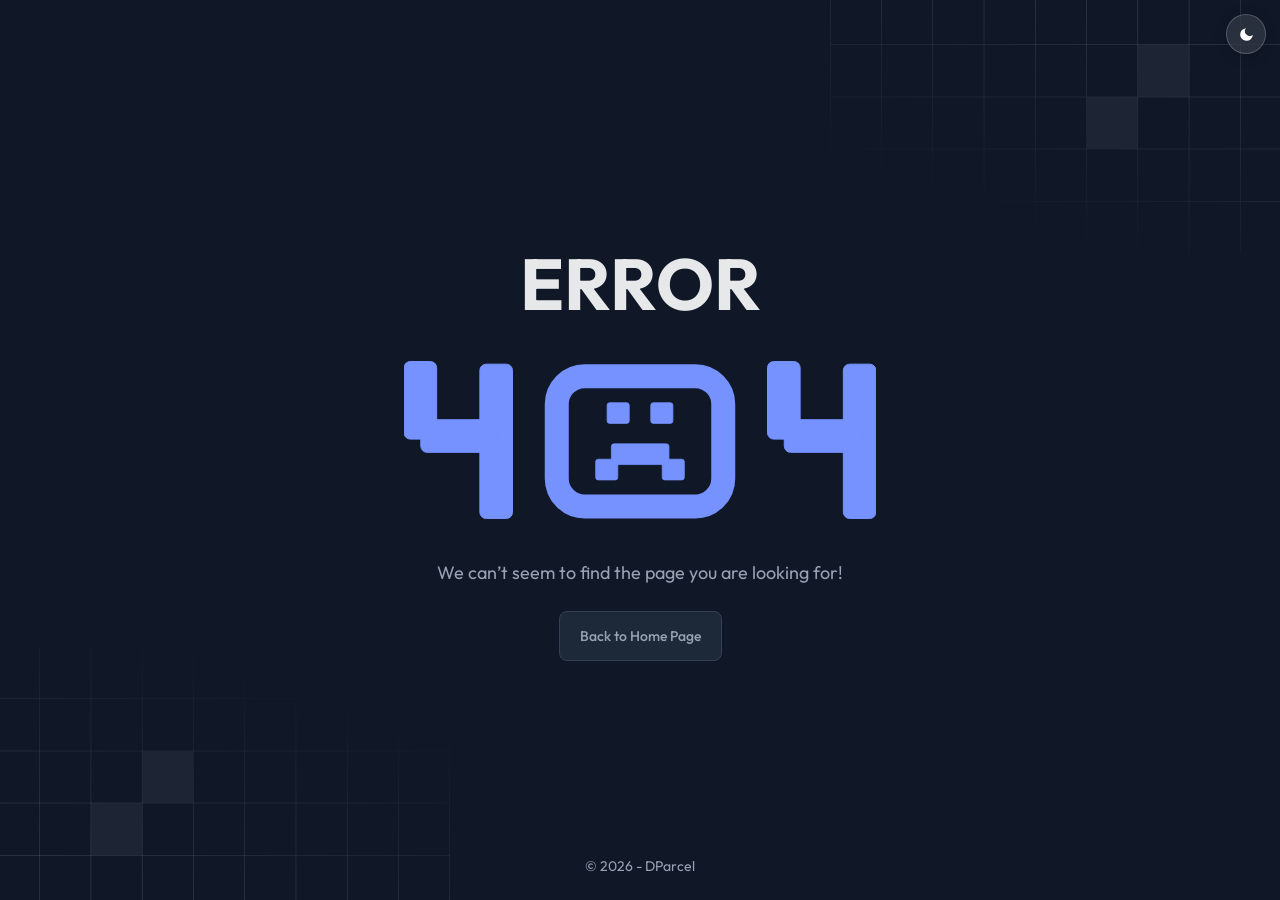
<file: app/index.html>
<!DOCTYPE html>
<html lang="en" class="dark">
  <head>
    <meta charset="UTF-8" />
    <link rel="icon" type="image/svg+xml" href="/favicon.svg" />
    <meta name="viewport" content="width=device-width, initial-scale=1.0" />
    <script type="module" crossorigin src="/app/assets/index-BVGiIabC.js"></script>
    <link rel="stylesheet" crossorigin href="/app/assets/index-C1INLON4.css">
    <style>
      #theme-toggle {
        position: fixed;
        top: 14px;
        right: 14px;
        z-index: 99999;
        width: 40px;
        height: 40px;
        border-radius: 50%;
        border: 1.5px solid rgba(255,255,255,0.2);
        background: rgba(255,255,255,0.1);
        backdrop-filter: blur(10px);
        -webkit-backdrop-filter: blur(10px);
        cursor: pointer;
        display: grid;
        place-items: center;
        transition: background 0.2s, border-color 0.2s, transform 0.15s;
        color: #ffffff;
        box-shadow: 0 2px 12px rgba(0,0,0,0.25);
      }
      html:not(.dark) #theme-toggle {
        border-color: rgba(0,0,0,0.12);
        background: rgba(255,255,255,0.85);
        color: #1f1f1f;
        box-shadow: 0 2px 12px rgba(0,0,0,0.12);
      }
      #theme-toggle:hover { transform: scale(1.1); }
      #theme-toggle svg { pointer-events: none; }
    </style>
  </head>
  <body class="bg-white dark:bg-gray-900">
    <div id="root"></div>

    <button id="theme-toggle" title="Toggle dark / light mode" aria-label="Toggle theme">
      <svg id="icon-moon" width="17" height="17" viewBox="0 0 24 24" fill="currentColor">
        <path d="M21 12.79A9 9 0 1 1 11.21 3 7 7 0 0 0 21 12.79z"/>
      </svg>
      <svg id="icon-sun" width="17" height="17" viewBox="0 0 24 24" fill="none"
           stroke="currentColor" stroke-width="2.2" stroke-linecap="round"
           style="display:none">
        <circle cx="12" cy="12" r="5"/>
        <line x1="12" y1="1"  x2="12" y2="3"/>
        <line x1="12" y1="21" x2="12" y2="23"/>
        <line x1="4.22" y1="4.22"   x2="5.64"  y2="5.64"/>
        <line x1="18.36" y1="18.36" x2="19.78" y2="19.78"/>
        <line x1="1"  y1="12" x2="3"  y2="12"/>
        <line x1="21" y1="12" x2="23" y2="12"/>
        <line x1="4.22"  y1="19.78" x2="5.64"  y2="18.36"/>
        <line x1="18.36" y1="5.64"  x2="19.78" y2="4.22"/>
      </svg>
    </button>

    <script>
      (function () {
        var html = document.documentElement;
        var btn  = document.getElementById('theme-toggle');
        var moon = document.getElementById('icon-moon');
        var sun  = document.getElementById('icon-sun');

        function applyTheme(dark) {
          if (dark) {
            html.classList.add('dark');
            moon.style.display = 'block';
            sun.style.display  = 'none';
          } else {
            html.classList.remove('dark');
            moon.style.display = 'none';
            sun.style.display  = 'block';
          }
          localStorage.setItem('theme', dark ? 'dark' : 'light');
        }

        // Restore saved preference (default: dark)
        var saved = localStorage.getItem('theme');
        applyTheme(saved !== 'light');

        btn.addEventListener('click', function () {
          applyTheme(!html.classList.contains('dark'));
        });
      })();
    </script>
  </body>
</html>
</file>
<file: app/assets/index-C1INLON4.css>
@import"https://fonts.googleapis.com/css2?family=Outfit:wght@100..900&display=swap"layer(base);/*! tailwindcss v4.0.8 | MIT License | https://tailwindcss.com */@layer theme{:root,:host{--color-red-50:oklch(.971 .013 17.38);--color-red-100:oklch(.936 .032 17.717);--color-red-200:oklch(.885 .062 18.334);--color-red-300:oklch(.808 .114 19.571);--color-red-400:oklch(.704 .191 22.216);--color-red-500:oklch(.637 .237 25.331);--color-red-600:oklch(.577 .245 27.325);--color-red-700:oklch(.505 .213 27.518);--color-red-800:oklch(.444 .177 26.899);--color-orange-50:#fff6ed;--color-orange-100:#ffead5;--color-orange-400:#fd853a;--color-orange-500:#fb6514;--color-orange-600:#ec4a0a;--color-orange-700:#c4320a;--color-orange-800:#9c2a10;--color-yellow-50:oklch(.987 .026 102.212);--color-yellow-100:oklch(.973 .071 103.193);--color-yellow-200:oklch(.945 .129 101.54);--color-yellow-400:oklch(.852 .199 91.936);--color-yellow-500:oklch(.795 .184 86.047);--color-yellow-600:oklch(.681 .162 75.834);--color-yellow-700:oklch(.554 .135 66.442);--color-yellow-800:oklch(.476 .114 61.907);--color-green-50:oklch(.982 .018 155.826);--color-green-100:oklch(.962 .044 156.743);--color-green-200:oklch(.925 .084 155.995);--color-green-300:oklch(.871 .15 154.449);--color-green-400:oklch(.792 .209 151.711);--color-green-500:oklch(.723 .219 149.579);--color-green-600:oklch(.627 .194 149.214);--color-green-700:oklch(.527 .154 150.069);--color-green-800:oklch(.448 .119 151.328);--color-green-900:oklch(.393 .095 152.535);--color-emerald-600:oklch(.596 .145 163.225);--color-teal-100:oklch(.953 .051 180.801);--color-teal-800:oklch(.437 .078 188.216);--color-cyan-100:oklch(.956 .045 203.388);--color-cyan-800:oklch(.45 .085 224.283);--color-sky-100:oklch(.951 .026 236.824);--color-sky-800:oklch(.443 .11 240.79);--color-blue-50:oklch(.97 .014 254.604);--color-blue-100:oklch(.932 .032 255.585);--color-blue-200:oklch(.882 .059 254.128);--color-blue-300:oklch(.809 .105 251.813);--color-blue-400:oklch(.707 .165 254.624);--color-blue-500:oklch(.623 .214 259.815);--color-blue-600:oklch(.546 .245 262.881);--color-blue-700:oklch(.488 .243 264.376);--color-blue-800:oklch(.424 .199 265.638);--color-blue-900:oklch(.379 .146 265.522);--color-indigo-50:oklch(.962 .018 272.314);--color-indigo-100:oklch(.93 .034 272.788);--color-indigo-400:oklch(.673 .182 276.935);--color-indigo-500:oklch(.585 .233 277.117);--color-indigo-600:oklch(.511 .262 276.966);--color-indigo-700:oklch(.457 .24 277.023);--color-indigo-800:oklch(.398 .195 277.366);--color-purple-50:oklch(.977 .014 308.299);--color-purple-100:oklch(.946 .033 307.174);--color-purple-400:oklch(.714 .203 305.504);--color-purple-700:oklch(.496 .265 301.924);--color-purple-800:oklch(.438 .218 303.724);--color-pink-50:oklch(.971 .014 343.198);--color-pink-500:oklch(.656 .241 354.308);--color-pink-700:oklch(.525 .223 3.958);--color-slate-700:oklch(.372 .044 257.287);--color-gray-50:#f9fafb;--color-gray-100:#f2f4f7;--color-gray-200:#e4e7ec;--color-gray-300:#d0d5dd;--color-gray-400:#98a2b3;--color-gray-500:#667085;--color-gray-600:#475467;--color-gray-700:#344054;--color-gray-800:#1d2939;--color-gray-900:#101828;--color-black:#101828;--color-white:#fff;--spacing:.25rem;--container-xs:20rem;--container-md:28rem;--container-lg:32rem;--container-xl:36rem;--container-2xl:42rem;--container-3xl:48rem;--container-4xl:56rem;--container-5xl:64rem;--text-xs:.75rem;--text-xs--line-height:calc(1/.75);--text-sm:.875rem;--text-sm--line-height:calc(1.25/.875);--text-base:1rem;--text-base--line-height: 1.5 ;--text-lg:1.125rem;--text-lg--line-height:calc(1.75/1.125);--text-xl:1.25rem;--text-xl--line-height:calc(1.75/1.25);--text-2xl:1.5rem;--text-2xl--line-height:calc(2/1.5);--text-3xl:1.875rem;--text-3xl--line-height: 1.2 ;--font-weight-normal:400;--font-weight-medium:500;--font-weight-semibold:600;--font-weight-bold:700;--font-weight-extrabold:800;--tracking-wide:.025em;--tracking-wider:.05em;--tracking-widest:.1em;--leading-tight:1.25;--leading-normal:1.5;--leading-relaxed:1.625;--radius-sm:.25rem;--radius-md:.375rem;--radius-lg:.5rem;--radius-xl:.75rem;--radius-2xl:1rem;--radius-3xl:1.5rem;--ease-in-out:cubic-bezier(.4,0,.2,1);--animate-spin:spin 1s linear infinite;--animate-ping:ping 1s cubic-bezier(0,0,.2,1)infinite;--animate-pulse:pulse 2s cubic-bezier(.4,0,.6,1)infinite;--blur-sm:8px;--blur-md:12px;--default-transition-duration:.15s;--default-transition-timing-function:cubic-bezier(.4,0,.2,1);--default-font-family:var(--font-sans);--default-font-feature-settings:var(--font-sans--font-feature-settings);--default-font-variation-settings:var(--font-sans--font-variation-settings);--default-mono-font-family:var(--font-mono);--default-mono-font-feature-settings:var(--font-mono--font-feature-settings);--default-mono-font-variation-settings:var(--font-mono--font-variation-settings);--font-outfit:Outfit,sans-serif;--breakpoint-2xl:1536px;--text-title-2xl:72px;--text-title-2xl--line-height:90px;--text-title-md:36px;--text-title-md--line-height:44px;--text-title-sm:30px;--text-title-sm--line-height:38px;--text-theme-xl:20px;--text-theme-xl--line-height:30px;--text-theme-sm:14px;--text-theme-sm--line-height:20px;--text-theme-xs:12px;--text-theme-xs--line-height:18px;--color-brand-50:#ecf3ff;--color-brand-100:#dde9ff;--color-brand-300:#9cb9ff;--color-brand-400:#7592ff;--color-brand-500:#465fff;--color-brand-600:#3641f5;--color-brand-800:#252dae;--color-brand-950:#161950;--color-blue-light-50:#f0f9ff;--color-blue-light-500:#0ba5ec;--color-gray-dark:#1a2231;--color-success-50:#ecfdf3;--color-success-300:#6ce9a6;--color-success-400:#32d583;--color-success-500:#12b76a;--color-success-600:#039855;--color-success-800:#05603a;--color-error-50:#fef3f2;--color-error-300:#fda29b;--color-error-400:#f97066;--color-error-500:#f04438;--color-error-600:#d92d20;--color-error-800:#912018;--color-warning-50:#fffaeb;--color-warning-500:#f79009;--color-warning-600:#dc6803;--z-index-1:1;--z-index-999:999;--z-index-99999:99999}}@layer base{*,:after,:before,::backdrop{box-sizing:border-box;border:0 solid;margin:0;padding:0}::file-selector-button{box-sizing:border-box;border:0 solid;margin:0;padding:0}html,:host{-webkit-text-size-adjust:100%;-moz-tab-size:4;tab-size:4;line-height:1.5;font-family:var(--default-font-family,ui-sans-serif,system-ui,sans-serif,"Apple Color Emoji","Segoe UI Emoji","Segoe UI Symbol","Noto Color Emoji");font-feature-settings:var(--default-font-feature-settings,normal);font-variation-settings:var(--default-font-variation-settings,normal);-webkit-tap-highlight-color:transparent}body{line-height:inherit}hr{height:0;color:inherit;border-top-width:1px}abbr:where([title]){-webkit-text-decoration:underline dotted;text-decoration:underline dotted}h1,h2,h3,h4,h5,h6{font-size:inherit;font-weight:inherit}a{color:inherit;-webkit-text-decoration:inherit;text-decoration:inherit}b,strong{font-weight:bolder}code,kbd,samp,pre{font-family:var(--default-mono-font-family,ui-monospace,SFMono-Regular,Menlo,Monaco,Consolas,"Liberation Mono","Courier New",monospace);font-feature-settings:var(--default-mono-font-feature-settings,normal);font-variation-settings:var(--default-mono-font-variation-settings,normal);font-size:1em}small{font-size:80%}sub,sup{vertical-align:baseline;font-size:75%;line-height:0;position:relative}sub{bottom:-.25em}sup{top:-.5em}table{text-indent:0;border-color:inherit;border-collapse:collapse}:-moz-focusring{outline:auto}progress{vertical-align:baseline}summary{display:list-item}ol,ul,menu{list-style:none}img,svg,video,canvas,audio,iframe,embed,object{vertical-align:middle;display:block}img,video{max-width:100%;height:auto}button,input,select,optgroup,textarea{font:inherit;font-feature-settings:inherit;font-variation-settings:inherit;letter-spacing:inherit;color:inherit;opacity:1;background-color:#0000;border-radius:0}::file-selector-button{font:inherit;font-feature-settings:inherit;font-variation-settings:inherit;letter-spacing:inherit;color:inherit;opacity:1;background-color:#0000;border-radius:0}:where(select:is([multiple],[size])) optgroup{font-weight:bolder}:where(select:is([multiple],[size])) optgroup option{padding-inline-start:20px}::file-selector-button{margin-inline-end:4px}::placeholder{opacity:1;color:color-mix(in oklab,currentColor 50%,transparent)}textarea{resize:vertical}::-webkit-search-decoration{-webkit-appearance:none}::-webkit-date-and-time-value{min-height:1lh;text-align:inherit}::-webkit-datetime-edit{display:inline-flex}::-webkit-datetime-edit-fields-wrapper{padding:0}::-webkit-datetime-edit{padding-block:0}::-webkit-datetime-edit-year-field{padding-block:0}::-webkit-datetime-edit-month-field{padding-block:0}::-webkit-datetime-edit-day-field{padding-block:0}::-webkit-datetime-edit-hour-field{padding-block:0}::-webkit-datetime-edit-minute-field{padding-block:0}::-webkit-datetime-edit-second-field{padding-block:0}::-webkit-datetime-edit-millisecond-field{padding-block:0}::-webkit-datetime-edit-meridiem-field{padding-block:0}:-moz-ui-invalid{box-shadow:none}button,input:where([type=button],[type=reset],[type=submit]){-webkit-appearance:button;-moz-appearance:button;appearance:button}::file-selector-button{-webkit-appearance:button;-moz-appearance:button;appearance:button}::-webkit-inner-spin-button{height:auto}::-webkit-outer-spin-button{height:auto}[hidden]:where(:not([hidden=until-found])){display:none!important}*,:after,:before,::backdrop{border-color:var(--color-gray-200,currentColor)}::file-selector-button{border-color:var(--color-gray-200,currentColor)}button:not(:disabled),[role=button]:not(:disabled){cursor:pointer}body{z-index:var(--z-index-1);background-color:var(--color-gray-50);font-family:var(--font-outfit);--tw-font-weight:var(--font-weight-normal);font-weight:var(--font-weight-normal);position:relative}}@layer components;@layer utilities{.pointer-events-none{pointer-events:none}.visible{visibility:visible}.sr-only{clip:rect(0,0,0,0);white-space:nowrap;border-width:0;width:1px;height:1px;margin:-1px;padding:0;position:absolute;overflow:hidden}.menu-item{align-items:center;gap:calc(var(--spacing)*3);border-radius:var(--radius-lg);width:100%;padding-inline:calc(var(--spacing)*3);padding-block:calc(var(--spacing)*2);font-size:var(--text-theme-sm);line-height:var(--tw-leading,var(--text-theme-sm--line-height));--tw-font-weight:var(--font-weight-medium);font-weight:var(--font-weight-medium);display:flex;position:relative}.menu-dropdown-item{align-items:center;gap:calc(var(--spacing)*3);border-radius:var(--radius-lg);padding-inline:calc(var(--spacing)*3);padding-block:calc(var(--spacing)*2.5);font-size:var(--text-theme-sm);line-height:var(--tw-leading,var(--text-theme-sm--line-height));--tw-font-weight:var(--font-weight-medium);font-weight:var(--font-weight-medium);display:flex;position:relative}.absolute{position:absolute}.fixed{position:fixed}.relative{position:relative}.static{position:static}.sticky{position:sticky}.inset-0{inset:calc(var(--spacing)*0)}.inset-y-0{inset-block:calc(var(--spacing)*0)}.-top-8{top:calc(var(--spacing)*-8)}.top-0{top:calc(var(--spacing)*0)}.top-0\.5{top:calc(var(--spacing)*.5)}.top-1\/2{top:50%}.top-3{top:calc(var(--spacing)*3)}.top-5{top:calc(var(--spacing)*5)}.top-6{top:calc(var(--spacing)*6)}.top-\[2px\]{top:2px}.top-full{top:100%}.-right-\[240px\]{right:-240px}.right-0{right:calc(var(--spacing)*0)}.right-3{right:calc(var(--spacing)*3)}.right-4{right:calc(var(--spacing)*4)}.right-6{right:calc(var(--spacing)*6)}.bottom-0{bottom:calc(var(--spacing)*0)}.bottom-4{bottom:calc(var(--spacing)*4)}.bottom-6{bottom:calc(var(--spacing)*6)}.bottom-full{bottom:100%}.-left-3{left:calc(var(--spacing)*-3)}.left-0{left:calc(var(--spacing)*0)}.left-0\.5{left:calc(var(--spacing)*.5)}.left-1\/2{left:50%}.left-3{left:calc(var(--spacing)*3)}.left-\[2px\]{left:2px}.-z-1{z-index:calc(var(--z-index-1)*-1)}.-z-10{z-index:-10}.z-1{z-index:var(--z-index-1)}.z-10{z-index:10}.z-20{z-index:20}.z-30{z-index:30}.z-40{z-index:40}.z-50{z-index:50}.z-999{z-index:var(--z-index-999)}.z-99999{z-index:var(--z-index-99999)}.z-100000{z-index:100000}.z-500000{z-index:500000}.z-\[100\]{z-index:100}.z-\[100000\]{z-index:100000}.order-2{order:2}.order-3{order:3}.col-span-2{grid-column:span 2/span 2}.col-span-4{grid-column:span 4/span 4}.col-span-12{grid-column:span 12/span 12}.col-span-full{grid-column:1/-1}.container{width:100%}@media (width>=375px){.container{max-width:375px}}@media (width>=425px){.container{max-width:425px}}@media (width>=640px){.container{max-width:640px}}@media (width>=768px){.container{max-width:768px}}@media (width>=1024px){.container{max-width:1024px}}@media (width>=1280px){.container{max-width:1280px}}@media (width>=1536px){.container{max-width:1536px}}@media (width>=2000px){.container{max-width:2000px}}.m-0\!{margin:calc(var(--spacing)*0)!important}.m-4{margin:calc(var(--spacing)*4)}.-mx-4{margin-inline:calc(var(--spacing)*-4)}.mx-1{margin-inline:calc(var(--spacing)*1)}.mx-2{margin-inline:calc(var(--spacing)*2)}.mx-3{margin-inline:calc(var(--spacing)*3)}.mx-auto{margin-inline:auto}.-my-6{margin-block:calc(var(--spacing)*-6)}.my-1{margin-block:calc(var(--spacing)*1)}.my-2{margin-block:calc(var(--spacing)*2)}.my-3{margin-block:calc(var(--spacing)*3)}.my-5{margin-block:calc(var(--spacing)*5)}.my-6{margin-block:calc(var(--spacing)*6)}.-mt-0\.5{margin-top:calc(var(--spacing)*-.5)}.-mt-25{margin-top:calc(var(--spacing)*-25)}.mt-0\.5{margin-top:calc(var(--spacing)*.5)}.mt-1{margin-top:calc(var(--spacing)*1)}.mt-1\.5{margin-top:calc(var(--spacing)*1.5)}.mt-2{margin-top:calc(var(--spacing)*2)}.mt-3{margin-top:calc(var(--spacing)*3)}.mt-4{margin-top:calc(var(--spacing)*4)}.mt-5{margin-top:calc(var(--spacing)*5)}.mt-6{margin-top:calc(var(--spacing)*6)}.mt-7{margin-top:calc(var(--spacing)*7)}.mt-8{margin-top:calc(var(--spacing)*8)}.mt-10{margin-top:calc(var(--spacing)*10)}.mt-16{margin-top:calc(var(--spacing)*16)}.mt-18{margin-top:calc(var(--spacing)*18)}.mt-\[17px\]{margin-top:17px}.mt-\[50px\]{margin-top:50px}.-mr-1{margin-right:calc(var(--spacing)*-1)}.mr-1{margin-right:calc(var(--spacing)*1)}.mr-2{margin-right:calc(var(--spacing)*2)}.mr-3{margin-right:calc(var(--spacing)*3)}.mr-4{margin-right:calc(var(--spacing)*4)}.mb-0\.5{margin-bottom:calc(var(--spacing)*.5)}.mb-1{margin-bottom:calc(var(--spacing)*1)}.mb-1\.5{margin-bottom:calc(var(--spacing)*1.5)}.mb-2{margin-bottom:calc(var(--spacing)*2)}.mb-3{margin-bottom:calc(var(--spacing)*3)}.mb-4{margin-bottom:calc(var(--spacing)*4)}.mb-5{margin-bottom:calc(var(--spacing)*5)}.mb-6{margin-bottom:calc(var(--spacing)*6)}.mb-8{margin-bottom:calc(var(--spacing)*8)}.mb-10{margin-bottom:calc(var(--spacing)*10)}.mb-\[22px\]{margin-bottom:22px}.-ml-5{margin-left:calc(var(--spacing)*-5)}.ml-0{margin-left:calc(var(--spacing)*0)}.ml-1{margin-left:calc(var(--spacing)*1)}.ml-2{margin-left:calc(var(--spacing)*2)}.ml-3{margin-left:calc(var(--spacing)*3)}.ml-4{margin-left:calc(var(--spacing)*4)}.ml-6{margin-left:calc(var(--spacing)*6)}.ml-9{margin-left:calc(var(--spacing)*9)}.ml-auto{margin-left:auto}.line-clamp-2{-webkit-line-clamp:2;-webkit-box-orient:vertical;display:-webkit-box;overflow:hidden}.menu-dropdown-badge{padding-inline:calc(var(--spacing)*2.5);padding-block:calc(var(--spacing)*.5);font-size:var(--text-xs);line-height:var(--tw-leading,var(--text-xs--line-height));--tw-font-weight:var(--font-weight-medium);font-weight:var(--font-weight-medium);color:var(--color-brand-500);text-transform:uppercase;border-radius:3.40282e38px;display:block}.menu-dropdown-badge:is(.dark *){color:var(--color-brand-400)}.no-scrollbar{-ms-overflow-style:none;scrollbar-width:none}.no-scrollbar::-webkit-scrollbar{display:none}.block{display:block}.flex{display:flex}.grid{display:grid}.hidden{display:none}.inline-block{display:inline-block}.inline-flex{display:inline-flex}.table{display:table}.aspect-4\/3{aspect-ratio:4/3}.aspect-21\/9{aspect-ratio:21/9}.aspect-square{aspect-ratio:1}.custom-scrollbar::-webkit-scrollbar{width:calc(var(--spacing)*1.5);height:calc(var(--spacing)*1.5)}.custom-scrollbar::-webkit-scrollbar-track{border-radius:3.40282e38px}.custom-scrollbar::-webkit-scrollbar-thumb{background-color:var(--color-gray-200);border-radius:3.40282e38px}.custom-scrollbar::-webkit-scrollbar-thumb:is(){background-color:var(--color-gray-700)}.menu-item-icon-size svg{width:calc(var(--spacing)*6)!important;height:calc(var(--spacing)*6)!important}.size-3\.5{width:calc(var(--spacing)*3.5);height:calc(var(--spacing)*3.5)}.size-4{width:calc(var(--spacing)*4);height:calc(var(--spacing)*4)}.size-5{width:calc(var(--spacing)*5);height:calc(var(--spacing)*5)}.size-6{width:calc(var(--spacing)*6);height:calc(var(--spacing)*6)}.size-12{width:calc(var(--spacing)*12);height:calc(var(--spacing)*12)}.size-14{width:calc(var(--spacing)*14);height:calc(var(--spacing)*14)}.\!h-10{height:calc(var(--spacing)*10)!important}.\!h-11{height:calc(var(--spacing)*11)!important}.\!h-12{height:calc(var(--spacing)*12)!important}.h-1{height:calc(var(--spacing)*1)}.h-1\.5{height:calc(var(--spacing)*1.5)}.h-2{height:calc(var(--spacing)*2)}.h-2\.5{height:calc(var(--spacing)*2.5)}.h-3{height:calc(var(--spacing)*3)}.h-3\.5{height:calc(var(--spacing)*3.5)}.h-4{height:calc(var(--spacing)*4)}.h-5{height:calc(var(--spacing)*5)}.h-6{height:calc(var(--spacing)*6)}.h-7{height:calc(var(--spacing)*7)}.h-8{height:calc(var(--spacing)*8)}.h-9{height:calc(var(--spacing)*9)}.h-9\.5{height:calc(var(--spacing)*9.5)}.h-10{height:calc(var(--spacing)*10)}.h-11{height:calc(var(--spacing)*11)}.h-12{height:calc(var(--spacing)*12)}.h-14{height:calc(var(--spacing)*14)}.h-16{height:calc(var(--spacing)*16)}.h-20{height:calc(var(--spacing)*20)}.h-40{height:calc(var(--spacing)*40)}.h-44{height:calc(var(--spacing)*44)}.h-64{height:calc(var(--spacing)*64)}.h-\[1\.5px\]{height:1.5px}.h-\[2px\]{height:2px}.h-\[3px\]{height:3px}.h-\[50px\]{height:50px}.h-\[68px\]{height:68px}.h-\[212px\]{height:212px}.h-\[400px\]{height:400px}.h-\[450px\]{height:450px}.h-\[480px\]{height:480px}.h-\[calc\(100\%-56px\)\]{height:calc(100% - 56px)}.h-\[calc\(100\%-60px\)\]{height:calc(100% - 60px)}.h-\[calc\(100\%-64px\)\]{height:calc(100% - 64px)}.h-auto{height:auto}.h-full{height:100%}.h-screen{height:100vh}.max-h-28{max-height:calc(var(--spacing)*28)}.max-h-48{max-height:calc(var(--spacing)*48)}.max-h-60{max-height:calc(var(--spacing)*60)}.max-h-\[80vh\]{max-height:80vh}.max-h-\[85vh\]{max-height:85vh}.max-h-\[90\%\]{max-height:90%}.max-h-\[90vh\]{max-height:90vh}.max-h-\[100vh\]{max-height:100vh}.max-h-\[330px\]{max-height:330px}.max-h-\[420px\]{max-height:420px}.max-h-\[600px\]{max-height:600px}.min-h-\[200px\]{min-height:200px}.min-h-\[300px\]{min-height:300px}.min-h-\[400px\]{min-height:400px}.min-h-screen{min-height:100vh}.w-1{width:calc(var(--spacing)*1)}.w-1\.5{width:calc(var(--spacing)*1.5)}.w-1\/2{width:50%}.w-2{width:calc(var(--spacing)*2)}.w-2\.5{width:calc(var(--spacing)*2.5)}.w-3{width:calc(var(--spacing)*3)}.w-3\.5{width:calc(var(--spacing)*3.5)}.w-4{width:calc(var(--spacing)*4)}.w-5{width:calc(var(--spacing)*5)}.w-6{width:calc(var(--spacing)*6)}.w-7{width:calc(var(--spacing)*7)}.w-8{width:calc(var(--spacing)*8)}.w-9{width:calc(var(--spacing)*9)}.w-9\.5{width:calc(var(--spacing)*9.5)}.w-10{width:calc(var(--spacing)*10)}.w-11{width:calc(var(--spacing)*11)}.w-12{width:calc(var(--spacing)*12)}.w-14{width:calc(var(--spacing)*14)}.w-16{width:calc(var(--spacing)*16)}.w-20{width:calc(var(--spacing)*20)}.w-24{width:calc(var(--spacing)*24)}.w-28{width:calc(var(--spacing)*28)}.w-32{width:calc(var(--spacing)*32)}.w-36{width:calc(var(--spacing)*36)}.w-40{width:calc(var(--spacing)*40)}.w-44{width:calc(var(--spacing)*44)}.w-48{width:calc(var(--spacing)*48)}.w-56{width:calc(var(--spacing)*56)}.w-64{width:calc(var(--spacing)*64)}.w-80{width:calc(var(--spacing)*80)}.w-\[2px\]{width:2px}.w-\[23\%\]{width:23%}.w-\[46px\]{width:46px}.w-\[50px\]{width:50px}.w-\[68px\]{width:68px}.w-\[79\%\]{width:79%}.w-\[90px\]{width:90px}.w-\[252px\]{width:252px}.w-\[260px\]{width:260px}.w-\[290px\]{width:290px}.w-\[350px\]{width:350px}.w-\[420px\]{width:420px}.w-auto{width:auto}.w-fit{width:fit-content}.w-full{width:100%}.w-max{width:max-content}.w-px{width:1px}.max-w-\(--breakpoint-2xl\){max-width:var(--breakpoint-2xl)}.max-w-1\.5{max-width:calc(var(--spacing)*1.5)}.max-w-2{max-width:calc(var(--spacing)*2)}.max-w-2\.5{max-width:calc(var(--spacing)*2.5)}.max-w-2xl{max-width:var(--container-2xl)}.max-w-3{max-width:calc(var(--spacing)*3)}.max-w-3\.5{max-width:calc(var(--spacing)*3.5)}.max-w-3xl{max-width:var(--container-3xl)}.max-w-4{max-width:calc(var(--spacing)*4)}.max-w-4xl{max-width:var(--container-4xl)}.max-w-5xl{max-width:var(--container-5xl)}.max-w-6{max-width:calc(var(--spacing)*6)}.max-w-8{max-width:calc(var(--spacing)*8)}.max-w-10{max-width:calc(var(--spacing)*10)}.max-w-12{max-width:calc(var(--spacing)*12)}.max-w-14{max-width:calc(var(--spacing)*14)}.max-w-16{max-width:calc(var(--spacing)*16)}.max-w-60{max-width:calc(var(--spacing)*60)}.max-w-\[70\%\]{max-width:70%}.max-w-\[90\%\]{max-width:90%}.max-w-\[100px\]{max-width:100px}.max-w-\[140px\]{max-width:140px}.max-w-\[150px\]{max-width:150px}.max-w-\[220px\]{max-width:220px}.max-w-\[242px\]{max-width:242px}.max-w-\[250px\]{max-width:250px}.max-w-\[290px\]{max-width:290px}.max-w-\[380px\]{max-width:380px}.max-w-\[630px\]{max-width:630px}.max-w-\[700px\]{max-width:700px}.max-w-full{max-width:100%}.max-w-lg{max-width:var(--container-lg)}.max-w-md{max-width:var(--container-md)}.max-w-none{max-width:none}.max-w-xl{max-width:var(--container-xl)}.max-w-xs{max-width:var(--container-xs)}.min-w-0{min-width:calc(var(--spacing)*0)}.min-w-\[650px\]{min-width:650px}.min-w-\[1000px\]{min-width:1000px}.min-w-full{min-width:100%}.flex-1{flex:1}.flex-auto{flex:auto}.flex-initial{flex:0 auto}.flex-shrink-0,.shrink-0{flex-shrink:0}.grow{flex-grow:1}.-translate-x-1\/2{--tw-translate-x: -50% ;translate:var(--tw-translate-x)var(--tw-translate-y)}.-translate-x-full{--tw-translate-x:-100%;translate:var(--tw-translate-x)var(--tw-translate-y)}.translate-x-0{--tw-translate-x:calc(var(--spacing)*0);translate:var(--tw-translate-x)var(--tw-translate-y)}.translate-x-full{--tw-translate-x:100%;translate:var(--tw-translate-x)var(--tw-translate-y)}.-translate-y-1\/2{--tw-translate-y: -50% ;translate:var(--tw-translate-x)var(--tw-translate-y)}.-translate-y-\[95\%\]{--tw-translate-y: -95% ;translate:var(--tw-translate-x)var(--tw-translate-y)}.rotate-180{rotate:180deg}.transform{transform:var(--tw-rotate-x)var(--tw-rotate-y)var(--tw-rotate-z)var(--tw-skew-x)var(--tw-skew-y)}.animate-ping{animation:var(--animate-ping)}.animate-pulse{animation:var(--animate-pulse)}.animate-spin{animation:var(--animate-spin)}.cursor-not-allowed{cursor:not-allowed}.cursor-pointer{cursor:pointer}.resize{resize:both}.list-inside{list-style-position:inside}.list-disc{list-style-type:disc}.appearance-none{-webkit-appearance:none;-moz-appearance:none;appearance:none}.grid-cols-1{grid-template-columns:repeat(1,minmax(0,1fr))}.grid-cols-2{grid-template-columns:repeat(2,minmax(0,1fr))}.grid-cols-3{grid-template-columns:repeat(3,minmax(0,1fr))}.grid-cols-4{grid-template-columns:repeat(4,minmax(0,1fr))}.grid-cols-6{grid-template-columns:repeat(6,minmax(0,1fr))}.grid-cols-12{grid-template-columns:repeat(12,minmax(0,1fr))}.flex-col{flex-direction:column}.flex-row-reverse{flex-direction:row-reverse}.flex-wrap{flex-wrap:wrap}.items-center{align-items:center}.items-end{align-items:flex-end}.items-start{align-items:flex-start}.justify-between{justify-content:space-between}.justify-center{justify-content:center}.justify-end{justify-content:flex-end}.justify-start{justify-content:flex-start}.gap-0\.5{gap:calc(var(--spacing)*.5)}.gap-1{gap:calc(var(--spacing)*1)}.gap-1\.5{gap:calc(var(--spacing)*1.5)}.gap-2{gap:calc(var(--spacing)*2)}.gap-2\.5{gap:calc(var(--spacing)*2.5)}.gap-3{gap:calc(var(--spacing)*3)}.gap-4{gap:calc(var(--spacing)*4)}.gap-5{gap:calc(var(--spacing)*5)}.gap-6{gap:calc(var(--spacing)*6)}.gap-8{gap:calc(var(--spacing)*8)}:where(.space-y-1>:not(:last-child)){--tw-space-y-reverse:0;margin-block-start:calc(calc(var(--spacing)*1)*var(--tw-space-y-reverse));margin-block-end:calc(calc(var(--spacing)*1)*calc(1 - var(--tw-space-y-reverse)))}:where(.space-y-1\.5>:not(:last-child)){--tw-space-y-reverse:0;margin-block-start:calc(calc(var(--spacing)*1.5)*var(--tw-space-y-reverse));margin-block-end:calc(calc(var(--spacing)*1.5)*calc(1 - var(--tw-space-y-reverse)))}:where(.space-y-2>:not(:last-child)){--tw-space-y-reverse:0;margin-block-start:calc(calc(var(--spacing)*2)*var(--tw-space-y-reverse));margin-block-end:calc(calc(var(--spacing)*2)*calc(1 - var(--tw-space-y-reverse)))}:where(.space-y-3>:not(:last-child)){--tw-space-y-reverse:0;margin-block-start:calc(calc(var(--spacing)*3)*var(--tw-space-y-reverse));margin-block-end:calc(calc(var(--spacing)*3)*calc(1 - var(--tw-space-y-reverse)))}:where(.space-y-4>:not(:last-child)){--tw-space-y-reverse:0;margin-block-start:calc(calc(var(--spacing)*4)*var(--tw-space-y-reverse));margin-block-end:calc(calc(var(--spacing)*4)*calc(1 - var(--tw-space-y-reverse)))}:where(.space-y-5>:not(:last-child)){--tw-space-y-reverse:0;margin-block-start:calc(calc(var(--spacing)*5)*var(--tw-space-y-reverse));margin-block-end:calc(calc(var(--spacing)*5)*calc(1 - var(--tw-space-y-reverse)))}:where(.space-y-6>:not(:last-child)){--tw-space-y-reverse:0;margin-block-start:calc(calc(var(--spacing)*6)*var(--tw-space-y-reverse));margin-block-end:calc(calc(var(--spacing)*6)*calc(1 - var(--tw-space-y-reverse)))}:where(.space-y-10>:not(:last-child)){--tw-space-y-reverse:0;margin-block-start:calc(calc(var(--spacing)*10)*var(--tw-space-y-reverse));margin-block-end:calc(calc(var(--spacing)*10)*calc(1 - var(--tw-space-y-reverse)))}.gap-x-4{column-gap:calc(var(--spacing)*4)}.gap-x-6{column-gap:calc(var(--spacing)*6)}:where(.-space-x-2>:not(:last-child)){--tw-space-x-reverse:0;margin-inline-start:calc(calc(var(--spacing)*-2)*var(--tw-space-x-reverse));margin-inline-end:calc(calc(var(--spacing)*-2)*calc(1 - var(--tw-space-x-reverse)))}:where(.space-x-2>:not(:last-child)){--tw-space-x-reverse:0;margin-inline-start:calc(calc(var(--spacing)*2)*var(--tw-space-x-reverse));margin-inline-end:calc(calc(var(--spacing)*2)*calc(1 - var(--tw-space-x-reverse)))}:where(.space-x-3>:not(:last-child)){--tw-space-x-reverse:0;margin-inline-start:calc(calc(var(--spacing)*3)*var(--tw-space-x-reverse));margin-inline-end:calc(calc(var(--spacing)*3)*calc(1 - var(--tw-space-x-reverse)))}.gap-y-1{row-gap:calc(var(--spacing)*1)}.gap-y-5{row-gap:calc(var(--spacing)*5)}:where(.divide-y>:not(:last-child)){--tw-divide-y-reverse:0;border-bottom-style:var(--tw-border-style);border-top-style:var(--tw-border-style);border-top-width:calc(1px*var(--tw-divide-y-reverse));border-bottom-width:calc(1px*calc(1 - var(--tw-divide-y-reverse)))}:where(.divide-gray-100>:not(:last-child)){border-color:var(--color-gray-100)}:where(.divide-gray-200>:not(:last-child)){border-color:var(--color-gray-200)}.self-center{align-self:center}.truncate{text-overflow:ellipsis;white-space:nowrap;overflow:hidden}.overflow-hidden{overflow:hidden}.overflow-x-auto{overflow-x:auto}.overflow-y-auto{overflow-y:auto}.rounded{border-radius:.25rem}.rounded-2xl{border-radius:var(--radius-2xl)}.rounded-3xl{border-radius:var(--radius-3xl)}.rounded-full{border-radius:3.40282e38px}.rounded-lg{border-radius:var(--radius-lg)}.rounded-md{border-radius:var(--radius-md)}.rounded-sm{border-radius:var(--radius-sm)}.rounded-xl{border-radius:var(--radius-xl)}.rounded-t-lg{border-top-left-radius:var(--radius-lg);border-top-right-radius:var(--radius-lg)}.rounded-l-2xl{border-top-left-radius:var(--radius-2xl);border-bottom-left-radius:var(--radius-2xl)}.rounded-l-lg{border-top-left-radius:var(--radius-lg);border-bottom-left-radius:var(--radius-lg)}.rounded-r-lg{border-top-right-radius:var(--radius-lg);border-bottom-right-radius:var(--radius-lg)}.rounded-b-lg{border-bottom-right-radius:var(--radius-lg);border-bottom-left-radius:var(--radius-lg)}.rounded-bl-xl{border-bottom-left-radius:var(--radius-xl)}.border{border-style:var(--tw-border-style);border-width:1px}.border-0{border-style:var(--tw-border-style);border-width:0}.border-2{border-style:var(--tw-border-style);border-width:2px}.border-4{border-style:var(--tw-border-style);border-width:4px}.border-\[0\.7px\]{border-style:var(--tw-border-style);border-width:.7px}.border-\[1\.5px\]{border-style:var(--tw-border-style);border-width:1.5px}.border-\[1\.25px\]{border-style:var(--tw-border-style);border-width:1.25px}.border-y{border-block-style:var(--tw-border-style);border-block-width:1px}.border-t{border-top-style:var(--tw-border-style);border-top-width:1px}.border-r{border-right-style:var(--tw-border-style);border-right-width:1px}.border-b{border-bottom-style:var(--tw-border-style);border-bottom-width:1px}.border-b-0{border-bottom-style:var(--tw-border-style);border-bottom-width:0}.border-b-2{border-bottom-style:var(--tw-border-style);border-bottom-width:2px}.border-b-4{border-bottom-style:var(--tw-border-style);border-bottom-width:4px}.border-l{border-left-style:var(--tw-border-style);border-left-width:1px}.border-l-2{border-left-style:var(--tw-border-style);border-left-width:2px}.border-l-4{border-left-style:var(--tw-border-style);border-left-width:4px}.border-dashed{--tw-border-style:dashed;border-style:dashed}.\!border-red-500{border-color:var(--color-red-500)!important}.border-blue-100{border-color:var(--color-blue-100)}.border-blue-200{border-color:var(--color-blue-200)}.border-blue-300{border-color:var(--color-blue-300)}.border-blue-400{border-color:var(--color-blue-400)}.border-blue-500{border-color:var(--color-blue-500)}.border-blue-600{border-color:var(--color-blue-600)}.border-blue-light-500{border-color:var(--color-blue-light-500)}.border-brand-100{border-color:var(--color-brand-100)}.border-brand-500{border-color:var(--color-brand-500)}.border-error-500{border-color:var(--color-error-500)}.border-gray-100{border-color:var(--color-gray-100)}.border-gray-200{border-color:var(--color-gray-200)}.border-gray-300{border-color:var(--color-gray-300)}.border-gray-400{border-color:var(--color-gray-400)}.border-gray-600{border-color:var(--color-gray-600)}.border-green-100{border-color:var(--color-green-100)}.border-green-200{border-color:var(--color-green-200)}.border-green-300{border-color:var(--color-green-300)}.border-green-400{border-color:var(--color-green-400)}.border-green-500{border-color:var(--color-green-500)}.border-green-600{border-color:var(--color-green-600)}.border-indigo-400{border-color:var(--color-indigo-400)}.border-indigo-500{border-color:var(--color-indigo-500)}.border-orange-400{border-color:var(--color-orange-400)}.border-pink-500{border-color:var(--color-pink-500)}.border-purple-400{border-color:var(--color-purple-400)}.border-red-200{border-color:var(--color-red-200)}.border-red-300{border-color:var(--color-red-300)}.border-red-400{border-color:var(--color-red-400)}.border-red-500{border-color:var(--color-red-500)}.border-success-500{border-color:var(--color-success-500)}.border-transparent{border-color:#0000}.border-warning-500{border-color:var(--color-warning-500)}.border-white{border-color:var(--color-white)}.border-white\/30{border-color:color-mix(in oklab,var(--color-white)30%,transparent)}.border-yellow-200{border-color:var(--color-yellow-200)}.border-yellow-400{border-color:var(--color-yellow-400)}.border-yellow-500{border-color:var(--color-yellow-500)}.border-t-blue-500{border-top-color:var(--color-blue-500)}.border-t-blue-600{border-top-color:var(--color-blue-600)}.border-t-transparent{border-top-color:#0000}.bg-\[\#1e3a5f\]{background-color:#1e3a5f}.bg-black{background-color:var(--color-black)}.bg-black\/30{background-color:color-mix(in oklab,var(--color-black)30%,transparent)}.bg-black\/40{background-color:color-mix(in oklab,var(--color-black)40%,transparent)}.bg-black\/50{background-color:color-mix(in oklab,var(--color-black)50%,transparent)}.bg-blue-50{background-color:var(--color-blue-50)}.bg-blue-100{background-color:var(--color-blue-100)}.bg-blue-200{background-color:var(--color-blue-200)}.bg-blue-400{background-color:var(--color-blue-400)}.bg-blue-500{background-color:var(--color-blue-500)}.bg-blue-600{background-color:var(--color-blue-600)}.bg-blue-light-50{background-color:var(--color-blue-light-50)}.bg-blue-light-500{background-color:var(--color-blue-light-500)}.bg-brand-50{background-color:var(--color-brand-50)}.bg-brand-500{background-color:var(--color-brand-500)}.bg-brand-950{background-color:var(--color-brand-950)}.bg-cyan-100{background-color:var(--color-cyan-100)}.bg-error-50{background-color:var(--color-error-50)}.bg-error-400{background-color:var(--color-error-400)}.bg-error-500{background-color:var(--color-error-500)}.bg-gray-50{background-color:var(--color-gray-50)}.bg-gray-100{background-color:var(--color-gray-100)}.bg-gray-200{background-color:var(--color-gray-200)}.bg-gray-300{background-color:var(--color-gray-300)}.bg-gray-400{background-color:var(--color-gray-400)}.bg-gray-400\/50{background-color:color-mix(in oklab,var(--color-gray-400)50%,transparent)}.bg-gray-500{background-color:var(--color-gray-500)}.bg-gray-700{background-color:var(--color-gray-700)}.bg-gray-800{background-color:var(--color-gray-800)}.bg-gray-900{background-color:var(--color-gray-900)}.bg-gray-900\/50{background-color:color-mix(in oklab,var(--color-gray-900)50%,transparent)}.bg-green-50{background-color:var(--color-green-50)}.bg-green-100{background-color:var(--color-green-100)}.bg-green-200{background-color:var(--color-green-200)}.bg-green-400{background-color:var(--color-green-400)}.bg-green-500{background-color:var(--color-green-500)}.bg-green-600{background-color:var(--color-green-600)}.bg-indigo-50{background-color:var(--color-indigo-50)}.bg-indigo-100{background-color:var(--color-indigo-100)}.bg-orange-100{background-color:var(--color-orange-100)}.bg-orange-400{background-color:var(--color-orange-400)}.bg-pink-50{background-color:var(--color-pink-50)}.bg-purple-50{background-color:var(--color-purple-50)}.bg-purple-100{background-color:var(--color-purple-100)}.bg-red-50{background-color:var(--color-red-50)}.bg-red-100{background-color:var(--color-red-100)}.bg-red-400{background-color:var(--color-red-400)}.bg-red-500{background-color:var(--color-red-500)}.bg-red-600{background-color:var(--color-red-600)}.bg-red-700{background-color:var(--color-red-700)}.bg-sky-100{background-color:var(--color-sky-100)}.bg-success-50{background-color:var(--color-success-50)}.bg-success-500{background-color:var(--color-success-500)}.bg-teal-100{background-color:var(--color-teal-100)}.bg-transparent{background-color:#0000}.bg-warning-50{background-color:var(--color-warning-50)}.bg-warning-500{background-color:var(--color-warning-500)}.bg-white{background-color:var(--color-white)}.bg-white\/20{background-color:color-mix(in oklab,var(--color-white)20%,transparent)}.bg-white\/60{background-color:color-mix(in oklab,var(--color-white)60%,transparent)}.bg-yellow-50{background-color:var(--color-yellow-50)}.bg-yellow-100{background-color:var(--color-yellow-100)}.bg-yellow-500{background-color:var(--color-yellow-500)}.bg-gradient-to-b{--tw-gradient-position:to bottom in oklab;background-image:linear-gradient(var(--tw-gradient-stops))}.bg-gradient-to-br{--tw-gradient-position:to bottom right in oklab;background-image:linear-gradient(var(--tw-gradient-stops))}.bg-gradient-to-r{--tw-gradient-position:to right in oklab;background-image:linear-gradient(var(--tw-gradient-stops))}.bg-\[linear-gradient\(90deg\,rgba\(255\,255\,255\,0\.15\)\,rgba\(255\,255\,255\,0\.05\)\)\]{background-image:linear-gradient(90deg,#ffffff26,#ffffff0d)}.bg-\[linear-gradient\(180deg\,\#003bff_25\%\,\#0061ff_100\%\)\]{background-image:linear-gradient(#003bff 25%,#0061ff)}.bg-none{background-image:none}.from-\[\#003bff\]{--tw-gradient-from:#003bff;--tw-gradient-stops:var(--tw-gradient-via-stops,var(--tw-gradient-position),var(--tw-gradient-from)var(--tw-gradient-from-position),var(--tw-gradient-to)var(--tw-gradient-to-position))}.from-blue-50{--tw-gradient-from:var(--color-blue-50);--tw-gradient-stops:var(--tw-gradient-via-stops,var(--tw-gradient-position),var(--tw-gradient-from)var(--tw-gradient-from-position),var(--tw-gradient-to)var(--tw-gradient-to-position))}.from-blue-500{--tw-gradient-from:var(--color-blue-500);--tw-gradient-stops:var(--tw-gradient-via-stops,var(--tw-gradient-position),var(--tw-gradient-from)var(--tw-gradient-from-position),var(--tw-gradient-to)var(--tw-gradient-to-position))}.from-blue-600{--tw-gradient-from:var(--color-blue-600);--tw-gradient-stops:var(--tw-gradient-via-stops,var(--tw-gradient-position),var(--tw-gradient-from)var(--tw-gradient-from-position),var(--tw-gradient-to)var(--tw-gradient-to-position))}.from-gray-50{--tw-gradient-from:var(--color-gray-50);--tw-gradient-stops:var(--tw-gradient-via-stops,var(--tw-gradient-position),var(--tw-gradient-from)var(--tw-gradient-from-position),var(--tw-gradient-to)var(--tw-gradient-to-position))}.from-green-50{--tw-gradient-from:var(--color-green-50);--tw-gradient-stops:var(--tw-gradient-via-stops,var(--tw-gradient-position),var(--tw-gradient-from)var(--tw-gradient-from-position),var(--tw-gradient-to)var(--tw-gradient-to-position))}.from-green-500{--tw-gradient-from:var(--color-green-500);--tw-gradient-stops:var(--tw-gradient-via-stops,var(--tw-gradient-position),var(--tw-gradient-from)var(--tw-gradient-from-position),var(--tw-gradient-to)var(--tw-gradient-to-position))}.from-indigo-50{--tw-gradient-from:var(--color-indigo-50);--tw-gradient-stops:var(--tw-gradient-via-stops,var(--tw-gradient-position),var(--tw-gradient-from)var(--tw-gradient-from-position),var(--tw-gradient-to)var(--tw-gradient-to-position))}.from-indigo-600{--tw-gradient-from:var(--color-indigo-600);--tw-gradient-stops:var(--tw-gradient-via-stops,var(--tw-gradient-position),var(--tw-gradient-from)var(--tw-gradient-from-position),var(--tw-gradient-to)var(--tw-gradient-to-position))}.from-white{--tw-gradient-from:var(--color-white);--tw-gradient-stops:var(--tw-gradient-via-stops,var(--tw-gradient-position),var(--tw-gradient-from)var(--tw-gradient-from-position),var(--tw-gradient-to)var(--tw-gradient-to-position))}.to-\[\#0061ff\]{--tw-gradient-to:#0061ff;--tw-gradient-stops:var(--tw-gradient-via-stops,var(--tw-gradient-position),var(--tw-gradient-from)var(--tw-gradient-from-position),var(--tw-gradient-to)var(--tw-gradient-to-position))}.to-blue-600{--tw-gradient-to:var(--color-blue-600);--tw-gradient-stops:var(--tw-gradient-via-stops,var(--tw-gradient-position),var(--tw-gradient-from)var(--tw-gradient-from-position),var(--tw-gradient-to)var(--tw-gradient-to-position))}.to-emerald-600{--tw-gradient-to:var(--color-emerald-600);--tw-gradient-stops:var(--tw-gradient-via-stops,var(--tw-gradient-position),var(--tw-gradient-from)var(--tw-gradient-from-position),var(--tw-gradient-to)var(--tw-gradient-to-position))}.to-gray-50{--tw-gradient-to:var(--color-gray-50);--tw-gradient-stops:var(--tw-gradient-via-stops,var(--tw-gradient-position),var(--tw-gradient-from)var(--tw-gradient-from-position),var(--tw-gradient-to)var(--tw-gradient-to-position))}.to-gray-100{--tw-gradient-to:var(--color-gray-100);--tw-gradient-stops:var(--tw-gradient-via-stops,var(--tw-gradient-position),var(--tw-gradient-from)var(--tw-gradient-from-position),var(--tw-gradient-to)var(--tw-gradient-to-position))}.to-indigo-600{--tw-gradient-to:var(--color-indigo-600);--tw-gradient-stops:var(--tw-gradient-via-stops,var(--tw-gradient-position),var(--tw-gradient-from)var(--tw-gradient-from-position),var(--tw-gradient-to)var(--tw-gradient-to-position))}.to-purple-50{--tw-gradient-to:var(--color-purple-50);--tw-gradient-stops:var(--tw-gradient-via-stops,var(--tw-gradient-position),var(--tw-gradient-from)var(--tw-gradient-from-position),var(--tw-gradient-to)var(--tw-gradient-to-position))}.to-white{--tw-gradient-to:var(--color-white);--tw-gradient-stops:var(--tw-gradient-via-stops,var(--tw-gradient-position),var(--tw-gradient-from)var(--tw-gradient-from-position),var(--tw-gradient-to)var(--tw-gradient-to-position))}.fill-current{fill:currentColor}.fill-gray-500{fill:var(--color-gray-500)}.fill-white{fill:var(--color-white)}.stroke-current{stroke:currentColor}.stroke-gray-500{stroke:var(--color-gray-500)}.stroke-2{stroke-width:2px}.object-cover{object-fit:cover}.p-0{padding:calc(var(--spacing)*0)}.p-0\.5{padding:calc(var(--spacing)*.5)}.p-1{padding:calc(var(--spacing)*1)}.p-1\.5{padding:calc(var(--spacing)*1.5)}.p-2{padding:calc(var(--spacing)*2)}.p-2\.5{padding:calc(var(--spacing)*2.5)}.p-3{padding:calc(var(--spacing)*3)}.p-3\.5{padding:calc(var(--spacing)*3.5)}.p-4{padding:calc(var(--spacing)*4)}.p-5{padding:calc(var(--spacing)*5)}.p-6{padding:calc(var(--spacing)*6)}.p-7{padding:calc(var(--spacing)*7)}.p-8{padding:calc(var(--spacing)*8)}.p-10{padding:calc(var(--spacing)*10)}.p-12{padding:calc(var(--spacing)*12)}.px-1{padding-inline:calc(var(--spacing)*1)}.px-2{padding-inline:calc(var(--spacing)*2)}.px-2\.5{padding-inline:calc(var(--spacing)*2.5)}.px-3{padding-inline:calc(var(--spacing)*3)}.px-3\.5{padding-inline:calc(var(--spacing)*3.5)}.px-4{padding-inline:calc(var(--spacing)*4)}.px-4\.5{padding-inline:calc(var(--spacing)*4.5)}.px-5{padding-inline:calc(var(--spacing)*5)}.px-6{padding-inline:calc(var(--spacing)*6)}.px-8{padding-inline:calc(var(--spacing)*8)}.py-0\.5{padding-block:calc(var(--spacing)*.5)}.py-1{padding-block:calc(var(--spacing)*1)}.py-1\.5{padding-block:calc(var(--spacing)*1.5)}.py-2{padding-block:calc(var(--spacing)*2)}.py-2\.5{padding-block:calc(var(--spacing)*2.5)}.py-3{padding-block:calc(var(--spacing)*3)}.py-3\.5{padding-block:calc(var(--spacing)*3.5)}.py-4{padding-block:calc(var(--spacing)*4)}.py-5{padding-block:calc(var(--spacing)*5)}.py-6{padding-block:calc(var(--spacing)*6)}.py-7{padding-block:calc(var(--spacing)*7)}.py-8{padding-block:calc(var(--spacing)*8)}.py-10{padding-block:calc(var(--spacing)*10)}.py-12{padding-block:calc(var(--spacing)*12)}.py-20{padding-block:calc(var(--spacing)*20)}.pt-1{padding-top:calc(var(--spacing)*1)}.pt-2{padding-top:calc(var(--spacing)*2)}.pt-3{padding-top:calc(var(--spacing)*3)}.pt-4{padding-top:calc(var(--spacing)*4)}.pt-5{padding-top:calc(var(--spacing)*5)}.pt-6{padding-top:calc(var(--spacing)*6)}.pr-1{padding-right:calc(var(--spacing)*1)}.pr-2{padding-right:calc(var(--spacing)*2)}.pr-3{padding-right:calc(var(--spacing)*3)}.pr-8{padding-right:calc(var(--spacing)*8)}.pr-10{padding-right:calc(var(--spacing)*10)}.pr-11{padding-right:calc(var(--spacing)*11)}.pr-14{padding-right:calc(var(--spacing)*14)}.pr-\[84px\]{padding-right:84px}.pb-2{padding-bottom:calc(var(--spacing)*2)}.pb-3{padding-bottom:calc(var(--spacing)*3)}.pb-4{padding-bottom:calc(var(--spacing)*4)}.pb-5{padding-bottom:calc(var(--spacing)*5)}.pb-6{padding-bottom:calc(var(--spacing)*6)}.pb-11{padding-bottom:calc(var(--spacing)*11)}.pl-1{padding-left:calc(var(--spacing)*1)}.pl-2{padding-left:calc(var(--spacing)*2)}.pl-2\.5{padding-left:calc(var(--spacing)*2.5)}.pl-3{padding-left:calc(var(--spacing)*3)}.pl-3\.5{padding-left:calc(var(--spacing)*3.5)}.pl-4{padding-left:calc(var(--spacing)*4)}.pl-7{padding-left:calc(var(--spacing)*7)}.pl-\[62px\]{padding-left:62px}.pl-\[84px\]{padding-left:84px}.text-center{text-align:center}.text-left{text-align:left}.text-right{text-align:right}.text-start{text-align:start}.align-top{vertical-align:top}.\!text-base{font-size:var(--text-base)!important;line-height:var(--tw-leading,var(--text-base--line-height))!important}.text-2xl{font-size:var(--text-2xl);line-height:var(--tw-leading,var(--text-2xl--line-height))}.text-3xl{font-size:var(--text-3xl);line-height:var(--tw-leading,var(--text-3xl--line-height))}.text-base{font-size:var(--text-base);line-height:var(--tw-leading,var(--text-base--line-height))}.text-lg{font-size:var(--text-lg);line-height:var(--tw-leading,var(--text-lg--line-height))}.text-sm{font-size:var(--text-sm);line-height:var(--tw-leading,var(--text-sm--line-height))}.text-theme-sm{font-size:var(--text-theme-sm);line-height:var(--tw-leading,var(--text-theme-sm--line-height))}.text-theme-xl{font-size:var(--text-theme-xl);line-height:var(--tw-leading,var(--text-theme-xl--line-height))}.text-theme-xs{font-size:var(--text-theme-xs);line-height:var(--tw-leading,var(--text-theme-xs--line-height))}.text-title-md{font-size:var(--text-title-md);line-height:var(--tw-leading,var(--text-title-md--line-height))}.text-title-sm{font-size:var(--text-title-sm);line-height:var(--tw-leading,var(--text-title-sm--line-height))}.text-xl{font-size:var(--text-xl);line-height:var(--tw-leading,var(--text-xl--line-height))}.text-xs{font-size:var(--text-xs);line-height:var(--tw-leading,var(--text-xs--line-height))}.text-\[10px\]{font-size:10px}.text-\[11px\]{font-size:11px}.leading-6{--tw-leading:calc(var(--spacing)*6);line-height:calc(var(--spacing)*6)}.leading-normal{--tw-leading:var(--leading-normal);line-height:var(--leading-normal)}.leading-relaxed{--tw-leading:var(--leading-relaxed);line-height:var(--leading-relaxed)}.leading-tight{--tw-leading:var(--leading-tight);line-height:var(--leading-tight)}.font-bold{--tw-font-weight:var(--font-weight-bold);font-weight:var(--font-weight-bold)}.font-extrabold{--tw-font-weight:var(--font-weight-extrabold);font-weight:var(--font-weight-extrabold)}.font-medium{--tw-font-weight:var(--font-weight-medium);font-weight:var(--font-weight-medium)}.font-normal{--tw-font-weight:var(--font-weight-normal);font-weight:var(--font-weight-normal)}.font-semibold{--tw-font-weight:var(--font-weight-semibold);font-weight:var(--font-weight-semibold)}.tracking-wide{--tw-tracking:var(--tracking-wide);letter-spacing:var(--tracking-wide)}.tracking-wider{--tw-tracking:var(--tracking-wider);letter-spacing:var(--tracking-wider)}.tracking-widest{--tw-tracking:var(--tracking-widest);letter-spacing:var(--tracking-widest)}.break-words{overflow-wrap:break-word}.break-all{word-break:break-all}.whitespace-nowrap{white-space:nowrap}.text-blue-100{color:var(--color-blue-100)}.text-blue-200{color:var(--color-blue-200)}.text-blue-300{color:var(--color-blue-300)}.text-blue-500{color:var(--color-blue-500)}.text-blue-600{color:var(--color-blue-600)}.text-blue-700{color:var(--color-blue-700)}.text-blue-800{color:var(--color-blue-800)}.text-blue-light-500{color:var(--color-blue-light-500)}.text-brand-500{color:var(--color-brand-500)}.text-brand-600{color:var(--color-brand-600)}.text-cyan-800{color:var(--color-cyan-800)}.text-error-500{color:var(--color-error-500)}.text-error-600{color:var(--color-error-600)}.text-gray-200{color:var(--color-gray-200)}.text-gray-300{color:var(--color-gray-300)}.text-gray-400{color:var(--color-gray-400)}.text-gray-500{color:var(--color-gray-500)}.text-gray-600{color:var(--color-gray-600)}.text-gray-700{color:var(--color-gray-700)}.text-gray-800{color:var(--color-gray-800)}.text-gray-900{color:var(--color-gray-900)}.text-green-400{color:var(--color-green-400)}.text-green-500{color:var(--color-green-500)}.text-green-600{color:var(--color-green-600)}.text-green-700{color:var(--color-green-700)}.text-green-800{color:var(--color-green-800)}.text-green-900{color:var(--color-green-900)}.text-indigo-600{color:var(--color-indigo-600)}.text-indigo-700{color:var(--color-indigo-700)}.text-indigo-800{color:var(--color-indigo-800)}.text-orange-400{color:var(--color-orange-400)}.text-orange-500{color:var(--color-orange-500)}.text-orange-600{color:var(--color-orange-600)}.text-orange-700{color:var(--color-orange-700)}.text-orange-800{color:var(--color-orange-800)}.text-pink-500{color:var(--color-pink-500)}.text-pink-700{color:var(--color-pink-700)}.text-purple-700{color:var(--color-purple-700)}.text-purple-800{color:var(--color-purple-800)}.text-red-400{color:var(--color-red-400)}.text-red-500{color:var(--color-red-500)}.text-red-600{color:var(--color-red-600)}.text-red-700{color:var(--color-red-700)}.text-red-800{color:var(--color-red-800)}.text-sky-800{color:var(--color-sky-800)}.text-slate-700{color:var(--color-slate-700)}.text-success-500{color:var(--color-success-500)}.text-success-600{color:var(--color-success-600)}.text-teal-800{color:var(--color-teal-800)}.text-warning-500{color:var(--color-warning-500)}.text-warning-600{color:var(--color-warning-600)}.text-white{color:var(--color-white)}.text-white\/80{color:color-mix(in oklab,var(--color-white)80%,transparent)}.text-yellow-600{color:var(--color-yellow-600)}.text-yellow-700{color:var(--color-yellow-700)}.text-yellow-800{color:var(--color-yellow-800)}.capitalize{text-transform:capitalize}.uppercase{text-transform:uppercase}.italic{font-style:italic}.underline{text-decoration-line:underline}.underline-offset-2{text-underline-offset:2px}.accent-blue-600{accent-color:var(--color-blue-600)}.opacity-0{opacity:0}.opacity-25{opacity:.25}.opacity-40{opacity:.4}.opacity-50{opacity:.5}.opacity-60{opacity:.6}.opacity-70{opacity:.7}.opacity-75{opacity:.75}.opacity-80{opacity:.8}.opacity-90{opacity:.9}.shadow{--tw-shadow:0 1px 3px 0 var(--tw-shadow-color,#0000001a),0 1px 2px -1px var(--tw-shadow-color,#0000001a);box-shadow:var(--tw-inset-shadow),var(--tw-inset-ring-shadow),var(--tw-ring-offset-shadow),var(--tw-ring-shadow),var(--tw-shadow)}.shadow-2xl{--tw-shadow:0 25px 50px -12px var(--tw-shadow-color,#00000040);box-shadow:var(--tw-inset-shadow),var(--tw-inset-ring-shadow),var(--tw-ring-offset-shadow),var(--tw-ring-shadow),var(--tw-shadow)}.shadow-inner{--tw-shadow:inset 0 2px 4px 0 var(--tw-shadow-color,#0000000d);box-shadow:var(--tw-inset-shadow),var(--tw-inset-ring-shadow),var(--tw-ring-offset-shadow),var(--tw-ring-shadow),var(--tw-shadow)}.shadow-lg{--tw-shadow:0 10px 15px -3px var(--tw-shadow-color,#0000001a),0 4px 6px -4px var(--tw-shadow-color,#0000001a);box-shadow:var(--tw-inset-shadow),var(--tw-inset-ring-shadow),var(--tw-ring-offset-shadow),var(--tw-ring-shadow),var(--tw-shadow)}.shadow-md{--tw-shadow:0 4px 6px -1px var(--tw-shadow-color,#0000001a),0 2px 4px -2px var(--tw-shadow-color,#0000001a);box-shadow:var(--tw-inset-shadow),var(--tw-inset-ring-shadow),var(--tw-ring-offset-shadow),var(--tw-ring-shadow),var(--tw-shadow)}.shadow-sm{--tw-shadow:0 1px 3px 0 var(--tw-shadow-color,#0000001a),0 1px 2px -1px var(--tw-shadow-color,#0000001a);box-shadow:var(--tw-inset-shadow),var(--tw-inset-ring-shadow),var(--tw-ring-offset-shadow),var(--tw-ring-shadow),var(--tw-shadow)}.shadow-theme-lg{--tw-shadow:0px 12px 16px -4px var(--tw-shadow-color,#10182814),0px 4px 6px -2px var(--tw-shadow-color,#10182808);box-shadow:var(--tw-inset-shadow),var(--tw-inset-ring-shadow),var(--tw-ring-offset-shadow),var(--tw-ring-shadow),var(--tw-shadow)}.shadow-theme-md{--tw-shadow:0px 4px 8px -2px var(--tw-shadow-color,#1018281a),0px 2px 4px -2px var(--tw-shadow-color,#1018280f);box-shadow:var(--tw-inset-shadow),var(--tw-inset-ring-shadow),var(--tw-ring-offset-shadow),var(--tw-ring-shadow),var(--tw-shadow)}.shadow-theme-sm{--tw-shadow:0px 1px 3px 0px var(--tw-shadow-color,#1018281a),0px 1px 2px 0px var(--tw-shadow-color,#1018280f);box-shadow:var(--tw-inset-shadow),var(--tw-inset-ring-shadow),var(--tw-ring-offset-shadow),var(--tw-ring-shadow),var(--tw-shadow)}.shadow-theme-xs{--tw-shadow:0px 1px 2px 0px var(--tw-shadow-color,#1018280d);box-shadow:var(--tw-inset-shadow),var(--tw-inset-ring-shadow),var(--tw-ring-offset-shadow),var(--tw-ring-shadow),var(--tw-shadow)}.shadow-xl{--tw-shadow:0 20px 25px -5px var(--tw-shadow-color,#0000001a),0 8px 10px -6px var(--tw-shadow-color,#0000001a);box-shadow:var(--tw-inset-shadow),var(--tw-inset-ring-shadow),var(--tw-ring-offset-shadow),var(--tw-ring-shadow),var(--tw-shadow)}.ring-1{--tw-ring-shadow:var(--tw-ring-inset,)0 0 0 calc(1px + var(--tw-ring-offset-width))var(--tw-ring-color,currentColor);box-shadow:var(--tw-inset-shadow),var(--tw-inset-ring-shadow),var(--tw-ring-offset-shadow),var(--tw-ring-shadow),var(--tw-shadow)}.ring-4{--tw-ring-shadow:var(--tw-ring-inset,)0 0 0 calc(4px + var(--tw-ring-offset-width))var(--tw-ring-color,currentColor);box-shadow:var(--tw-inset-shadow),var(--tw-inset-ring-shadow),var(--tw-ring-offset-shadow),var(--tw-ring-shadow),var(--tw-shadow)}.shadow-brand-500\/30{--tw-shadow-color:color-mix(in oklab,var(--color-brand-500)30%,transparent)}.ring-black{--tw-ring-color:var(--color-black)}.ring-gray-300{--tw-ring-color:var(--color-gray-300)}.ring-white{--tw-ring-color:var(--color-white)}.outline-hidden{outline-style:none}@media (forced-colors:active){.outline-hidden{outline-offset:2px;outline:2px solid #0000}}.outline{outline-style:var(--tw-outline-style);outline-width:1px}.drop-shadow-\[0_0_2px_rgba\(0\,0\,0\,0\.6\)\]{--tw-drop-shadow:drop-shadow(0 0 2px #0009);filter:var(--tw-blur,)var(--tw-brightness,)var(--tw-contrast,)var(--tw-grayscale,)var(--tw-hue-rotate,)var(--tw-invert,)var(--tw-saturate,)var(--tw-sepia,)var(--tw-drop-shadow,)}.drop-shadow-\[0_0_2px_rgba\(0\,0\,0\,0\.7\)\]{--tw-drop-shadow:drop-shadow(0 0 2px #000000b3);filter:var(--tw-blur,)var(--tw-brightness,)var(--tw-contrast,)var(--tw-grayscale,)var(--tw-hue-rotate,)var(--tw-invert,)var(--tw-saturate,)var(--tw-sepia,)var(--tw-drop-shadow,)}.filter{filter:var(--tw-blur,)var(--tw-brightness,)var(--tw-contrast,)var(--tw-grayscale,)var(--tw-hue-rotate,)var(--tw-invert,)var(--tw-saturate,)var(--tw-sepia,)var(--tw-drop-shadow,)}.backdrop-blur{--tw-backdrop-blur:blur(8px);-webkit-backdrop-filter:var(--tw-backdrop-blur,)var(--tw-backdrop-brightness,)var(--tw-backdrop-contrast,)var(--tw-backdrop-grayscale,)var(--tw-backdrop-hue-rotate,)var(--tw-backdrop-invert,)var(--tw-backdrop-opacity,)var(--tw-backdrop-saturate,)var(--tw-backdrop-sepia,);backdrop-filter:var(--tw-backdrop-blur,)var(--tw-backdrop-brightness,)var(--tw-backdrop-contrast,)var(--tw-backdrop-grayscale,)var(--tw-backdrop-hue-rotate,)var(--tw-backdrop-invert,)var(--tw-backdrop-opacity,)var(--tw-backdrop-saturate,)var(--tw-backdrop-sepia,)}.backdrop-blur-md{--tw-backdrop-blur:blur(var(--blur-md));-webkit-backdrop-filter:var(--tw-backdrop-blur,)var(--tw-backdrop-brightness,)var(--tw-backdrop-contrast,)var(--tw-backdrop-grayscale,)var(--tw-backdrop-hue-rotate,)var(--tw-backdrop-invert,)var(--tw-backdrop-opacity,)var(--tw-backdrop-saturate,)var(--tw-backdrop-sepia,);backdrop-filter:var(--tw-backdrop-blur,)var(--tw-backdrop-brightness,)var(--tw-backdrop-contrast,)var(--tw-backdrop-grayscale,)var(--tw-backdrop-hue-rotate,)var(--tw-backdrop-invert,)var(--tw-backdrop-opacity,)var(--tw-backdrop-saturate,)var(--tw-backdrop-sepia,)}.backdrop-blur-sm{--tw-backdrop-blur:blur(var(--blur-sm));-webkit-backdrop-filter:var(--tw-backdrop-blur,)var(--tw-backdrop-brightness,)var(--tw-backdrop-contrast,)var(--tw-backdrop-grayscale,)var(--tw-backdrop-hue-rotate,)var(--tw-backdrop-invert,)var(--tw-backdrop-opacity,)var(--tw-backdrop-saturate,)var(--tw-backdrop-sepia,);backdrop-filter:var(--tw-backdrop-blur,)var(--tw-backdrop-brightness,)var(--tw-backdrop-contrast,)var(--tw-backdrop-grayscale,)var(--tw-backdrop-hue-rotate,)var(--tw-backdrop-invert,)var(--tw-backdrop-opacity,)var(--tw-backdrop-saturate,)var(--tw-backdrop-sepia,)}.transition{transition-property:color,background-color,border-color,outline-color,text-decoration-color,fill,stroke,--tw-gradient-from,--tw-gradient-via,--tw-gradient-to,opacity,box-shadow,transform,translate,scale,rotate,filter,-webkit-backdrop-filter,backdrop-filter;transition-timing-function:var(--tw-ease,var(--default-transition-timing-function));transition-duration:var(--tw-duration,var(--default-transition-duration))}.transition-all{transition-property:all;transition-timing-function:var(--tw-ease,var(--default-transition-timing-function));transition-duration:var(--tw-duration,var(--default-transition-duration))}.transition-colors{transition-property:color,background-color,border-color,outline-color,text-decoration-color,fill,stroke,--tw-gradient-from,--tw-gradient-via,--tw-gradient-to;transition-timing-function:var(--tw-ease,var(--default-transition-timing-function));transition-duration:var(--tw-duration,var(--default-transition-duration))}.transition-opacity{transition-property:opacity;transition-timing-function:var(--tw-ease,var(--default-transition-timing-function));transition-duration:var(--tw-duration,var(--default-transition-duration))}.transition-shadow{transition-property:box-shadow;transition-timing-function:var(--tw-ease,var(--default-transition-timing-function));transition-duration:var(--tw-duration,var(--default-transition-duration))}.transition-transform{transition-property:transform,translate,scale,rotate;transition-timing-function:var(--tw-ease,var(--default-transition-timing-function));transition-duration:var(--tw-duration,var(--default-transition-duration))}.duration-150{--tw-duration:.15s;transition-duration:.15s}.duration-200{--tw-duration:.2s;transition-duration:.2s}.duration-300{--tw-duration:.3s;transition-duration:.3s}.ease-in-out{--tw-ease:var(--ease-in-out);transition-timing-function:var(--ease-in-out)}.ease-linear{--tw-ease:linear;transition-timing-function:linear}.outline-none{--tw-outline-style:none;outline-style:none}.select-none{-webkit-user-select:none;user-select:none}.ring-inset{--tw-ring-inset:inset}@media (hover:hover){.group-hover\:block:is(:where(.group):hover *){display:block}.group-hover\:-translate-x-0\.5:is(:where(.group):hover *){--tw-translate-x:calc(var(--spacing)*-.5);translate:var(--tw-translate-x)var(--tw-translate-y)}.group-hover\:fill-gray-700:is(:where(.group):hover *){fill:var(--color-gray-700)}.group-hover\:text-brand-600:is(:where(.group):hover *){color:var(--color-brand-600)}.group-hover\:text-gray-400:is(:where(.group):hover *){color:var(--color-gray-400)}.group-hover\:no-underline:is(:where(.group):hover *){text-decoration-line:none}.group-hover\:opacity-100:is(:where(.group):hover *){opacity:1}}.peer-checked\:translate-x-5:is(:where(.peer):checked~*){--tw-translate-x:calc(var(--spacing)*5);translate:var(--tw-translate-x)var(--tw-translate-y)}.peer-checked\:bg-blue-600:is(:where(.peer):checked~*){background-color:var(--color-blue-600)}.file\:mr-3::file-selector-button{margin-right:calc(var(--spacing)*3)}.file\:mr-5::file-selector-button{margin-right:calc(var(--spacing)*5)}.file\:border-collapse::file-selector-button{border-collapse:collapse}.file\:cursor-pointer::file-selector-button{cursor:pointer}.file\:rounded-md::file-selector-button{border-radius:var(--radius-md)}.file\:rounded-l-lg::file-selector-button{border-top-left-radius:var(--radius-lg);border-bottom-left-radius:var(--radius-lg)}.file\:border-0::file-selector-button{border-style:var(--tw-border-style);border-width:0}.file\:border-r::file-selector-button{border-right-style:var(--tw-border-style);border-right-width:1px}.file\:border-solid::file-selector-button{--tw-border-style:solid;border-style:solid}.file\:border-gray-200::file-selector-button{border-color:var(--color-gray-200)}.file\:bg-blue-50::file-selector-button{background-color:var(--color-blue-50)}.file\:bg-gray-50::file-selector-button{background-color:var(--color-gray-50)}.file\:px-4::file-selector-button{padding-inline:calc(var(--spacing)*4)}.file\:py-2::file-selector-button{padding-block:calc(var(--spacing)*2)}.file\:py-3::file-selector-button{padding-block:calc(var(--spacing)*3)}.file\:pr-3::file-selector-button{padding-right:calc(var(--spacing)*3)}.file\:pl-3\.5::file-selector-button{padding-left:calc(var(--spacing)*3.5)}.file\:text-sm::file-selector-button{font-size:var(--text-sm);line-height:var(--tw-leading,var(--text-sm--line-height))}.file\:text-blue-700::file-selector-button{color:var(--color-blue-700)}.file\:text-gray-700::file-selector-button{color:var(--color-gray-700)}.placeholder\:text-gray-400::placeholder{color:var(--color-gray-400)}.last\:flex-none:last-child{flex:none}.last\:border-0:last-child{border-style:var(--tw-border-style);border-width:0}.last\:border-b-0:last-child{border-bottom-style:var(--tw-border-style);border-bottom-width:0}.last\:border-none:last-child{--tw-border-style:none;border-style:none}.checked\:border-transparent:checked{border-color:#0000}.checked\:bg-brand-500:checked{background-color:var(--color-brand-500)}@media (hover:hover){.hover\:-translate-y-2:hover{--tw-translate-y:calc(var(--spacing)*-2);translate:var(--tw-translate-x)var(--tw-translate-y)}.hover\:scale-105:hover{--tw-scale-x:105%;--tw-scale-y:105%;--tw-scale-z:105%;scale:var(--tw-scale-x)var(--tw-scale-y)}.hover\:border-brand-400:hover{border-color:var(--color-brand-400)}.hover\:border-brand-500:hover{border-color:var(--color-brand-500)}.hover\:border-gray-200:hover{border-color:var(--color-gray-200)}.hover\:border-gray-300:hover{border-color:var(--color-gray-300)}.hover\:bg-black:hover{background-color:var(--color-black)}.hover\:bg-blue-50:hover{background-color:var(--color-blue-50)}.hover\:bg-blue-50\/40:hover{background-color:color-mix(in oklab,var(--color-blue-50)40%,transparent)}.hover\:bg-blue-100:hover{background-color:var(--color-blue-100)}.hover\:bg-blue-200:hover{background-color:var(--color-blue-200)}.hover\:bg-blue-600:hover{background-color:var(--color-blue-600)}.hover\:bg-blue-700:hover{background-color:var(--color-blue-700)}.hover\:bg-brand-50:hover{background-color:var(--color-brand-50)}.hover\:bg-brand-600:hover{background-color:var(--color-brand-600)}.hover\:bg-gray-50:hover{background-color:var(--color-gray-50)}.hover\:bg-gray-100:hover{background-color:var(--color-gray-100)}.hover\:bg-gray-200:hover{background-color:var(--color-gray-200)}.hover\:bg-gray-300:hover{background-color:var(--color-gray-300)}.hover\:bg-gray-400:hover{background-color:var(--color-gray-400)}.hover\:bg-gray-800:hover{background-color:var(--color-gray-800)}.hover\:bg-gray-900:hover{background-color:var(--color-gray-900)}.hover\:bg-green-100:hover{background-color:var(--color-green-100)}.hover\:bg-green-200:hover{background-color:var(--color-green-200)}.hover\:bg-green-600:hover{background-color:var(--color-green-600)}.hover\:bg-green-700:hover{background-color:var(--color-green-700)}.hover\:bg-indigo-100:hover{background-color:var(--color-indigo-100)}.hover\:bg-purple-100:hover{background-color:var(--color-purple-100)}.hover\:bg-red-50:hover{background-color:var(--color-red-50)}.hover\:bg-red-200:hover{background-color:var(--color-red-200)}.hover\:bg-red-600:hover{background-color:var(--color-red-600)}.hover\:bg-red-700:hover{background-color:var(--color-red-700)}.hover\:bg-red-800:hover{background-color:var(--color-red-800)}.hover\:bg-yellow-200:hover{background-color:var(--color-yellow-200)}.hover\:bg-\[linear-gradient\(90deg\,rgba\(255\,255\,255\,0\.15\)\,rgba\(255\,255\,255\,0\.05\)\)\]:hover{background-image:linear-gradient(90deg,#ffffff26,#ffffff0d)}.hover\:from-blue-700:hover{--tw-gradient-from:var(--color-blue-700);--tw-gradient-stops:var(--tw-gradient-via-stops,var(--tw-gradient-position),var(--tw-gradient-from)var(--tw-gradient-from-position),var(--tw-gradient-to)var(--tw-gradient-to-position))}.hover\:to-indigo-700:hover{--tw-gradient-to:var(--color-indigo-700);--tw-gradient-stops:var(--tw-gradient-via-stops,var(--tw-gradient-position),var(--tw-gradient-from)var(--tw-gradient-from-position),var(--tw-gradient-to)var(--tw-gradient-to-position))}.hover\:text-black:hover{color:var(--color-black)}.hover\:text-blue-700:hover{color:var(--color-blue-700)}.hover\:text-blue-800:hover{color:var(--color-blue-800)}.hover\:text-brand-500:hover{color:var(--color-brand-500)}.hover\:text-brand-600:hover{color:var(--color-brand-600)}.hover\:text-gray-600:hover{color:var(--color-gray-600)}.hover\:text-gray-700:hover{color:var(--color-gray-700)}.hover\:text-gray-800:hover{color:var(--color-gray-800)}.hover\:text-gray-900:hover{color:var(--color-gray-900)}.hover\:text-indigo-800:hover{color:var(--color-indigo-800)}.hover\:text-red-600:hover{color:var(--color-red-600)}.hover\:text-red-700:hover{color:var(--color-red-700)}.hover\:text-white:hover{color:var(--color-white)}.hover\:underline:hover{text-decoration-line:underline}.hover\:opacity-80:hover{opacity:.8}.hover\:opacity-90:hover{opacity:.9}.hover\:shadow:hover{--tw-shadow:0 1px 3px 0 var(--tw-shadow-color,#0000001a),0 1px 2px -1px var(--tw-shadow-color,#0000001a);box-shadow:var(--tw-inset-shadow),var(--tw-inset-ring-shadow),var(--tw-ring-offset-shadow),var(--tw-ring-shadow),var(--tw-shadow)}.hover\:shadow-2xl:hover{--tw-shadow:0 25px 50px -12px var(--tw-shadow-color,#00000040);box-shadow:var(--tw-inset-shadow),var(--tw-inset-ring-shadow),var(--tw-ring-offset-shadow),var(--tw-ring-shadow),var(--tw-shadow)}.hover\:shadow-lg:hover{--tw-shadow:0 10px 15px -3px var(--tw-shadow-color,#0000001a),0 4px 6px -4px var(--tw-shadow-color,#0000001a);box-shadow:var(--tw-inset-shadow),var(--tw-inset-ring-shadow),var(--tw-ring-offset-shadow),var(--tw-ring-shadow),var(--tw-shadow)}.hover\:shadow-md:hover{--tw-shadow:0 4px 6px -1px var(--tw-shadow-color,#0000001a),0 2px 4px -2px var(--tw-shadow-color,#0000001a);box-shadow:var(--tw-inset-shadow),var(--tw-inset-ring-shadow),var(--tw-ring-offset-shadow),var(--tw-ring-shadow),var(--tw-shadow)}.hover\:shadow-sm:hover{--tw-shadow:0 1px 3px 0 var(--tw-shadow-color,#0000001a),0 1px 2px -1px var(--tw-shadow-color,#0000001a);box-shadow:var(--tw-inset-shadow),var(--tw-inset-ring-shadow),var(--tw-ring-offset-shadow),var(--tw-ring-shadow),var(--tw-shadow)}.hover\:shadow-xl:hover{--tw-shadow:0 20px 25px -5px var(--tw-shadow-color,#0000001a),0 8px 10px -6px var(--tw-shadow-color,#0000001a);box-shadow:var(--tw-inset-shadow),var(--tw-inset-ring-shadow),var(--tw-ring-offset-shadow),var(--tw-ring-shadow),var(--tw-shadow)}.hover\:file\:bg-blue-100:hover::file-selector-button{background-color:var(--color-blue-100)}.hover\:file\:bg-gray-100:hover::file-selector-button{background-color:var(--color-gray-100)}}.focus\:\!border-red-500:focus{border-color:var(--color-red-500)!important}.focus\:border-blue-500:focus{border-color:var(--color-blue-500)}.focus\:border-brand-300:focus{border-color:var(--color-brand-300)}.focus\:border-error-300:focus{border-color:var(--color-error-300)}.focus\:border-gray-900:focus{border-color:var(--color-gray-900)}.focus\:border-success-300:focus{border-color:var(--color-success-300)}.focus\:bg-white:focus{background-color:var(--color-white)}.focus\:shadow-focus-ring:focus{--tw-shadow:0px 0px 0px 4px var(--tw-shadow-color,#465fff1f);box-shadow:var(--tw-inset-shadow),var(--tw-inset-ring-shadow),var(--tw-ring-offset-shadow),var(--tw-ring-shadow),var(--tw-shadow)}.focus\:ring:focus,.focus\:ring-1:focus{--tw-ring-shadow:var(--tw-ring-inset,)0 0 0 calc(1px + var(--tw-ring-offset-width))var(--tw-ring-color,currentColor);box-shadow:var(--tw-inset-shadow),var(--tw-inset-ring-shadow),var(--tw-ring-offset-shadow),var(--tw-ring-shadow),var(--tw-shadow)}.focus\:ring-2:focus{--tw-ring-shadow:var(--tw-ring-inset,)0 0 0 calc(2px + var(--tw-ring-offset-width))var(--tw-ring-color,currentColor);box-shadow:var(--tw-inset-shadow),var(--tw-inset-ring-shadow),var(--tw-ring-offset-shadow),var(--tw-ring-shadow),var(--tw-shadow)}.focus\:ring-3:focus{--tw-ring-shadow:var(--tw-ring-inset,)0 0 0 calc(3px + var(--tw-ring-offset-width))var(--tw-ring-color,currentColor);box-shadow:var(--tw-inset-shadow),var(--tw-inset-ring-shadow),var(--tw-ring-offset-shadow),var(--tw-ring-shadow),var(--tw-shadow)}.focus\:ring-blue-200:focus{--tw-ring-color:var(--color-blue-200)}.focus\:ring-blue-400:focus{--tw-ring-color:var(--color-blue-400)}.focus\:ring-blue-500:focus{--tw-ring-color:var(--color-blue-500)}.focus\:ring-brand-500\/10:focus{--tw-ring-color:color-mix(in oklab,var(--color-brand-500)10%,transparent)}.focus\:ring-brand-500\/20:focus{--tw-ring-color:color-mix(in oklab,var(--color-brand-500)20%,transparent)}.focus\:ring-error-500\/20:focus{--tw-ring-color:color-mix(in oklab,var(--color-error-500)20%,transparent)}.focus\:ring-gray-900:focus{--tw-ring-color:var(--color-gray-900)}.focus\:ring-red-400:focus{--tw-ring-color:var(--color-red-400)}.focus\:ring-success-500\/20:focus{--tw-ring-color:color-mix(in oklab,var(--color-success-500)20%,transparent)}.focus\:outline-hidden:focus{outline-style:none}@media (forced-colors:active){.focus\:outline-hidden:focus{outline-offset:2px;outline:2px solid #0000}}.focus\:outline-none:focus{--tw-outline-style:none;outline-style:none}.focus\:file\:ring-brand-300:focus::file-selector-button{--tw-ring-color:var(--color-brand-300)}.active\:scale-\[0\.98\]:active{scale:.98}.disabled\:cursor-not-allowed:disabled{cursor:not-allowed}.disabled\:bg-brand-300:disabled{background-color:var(--color-brand-300)}.disabled\:opacity-40:disabled{opacity:.4}.disabled\:opacity-50:disabled{opacity:.5}.disabled\:opacity-60:disabled{opacity:.6}.disabled\:opacity-70:disabled{opacity:.7}.disabled\:active\:scale-100:disabled:active{--tw-scale-x:100%;--tw-scale-y:100%;--tw-scale-z:100%;scale:var(--tw-scale-x)var(--tw-scale-y)}@media (width>=375px){.\32xsm\:w-\[307px\]{width:307px}.\32xsm\:gap-3{gap:calc(var(--spacing)*3)}}@media (width>=425px){.xsm\:w-\[358px\]{width:358px}}@media (width>=640px){.sm\:absolute{position:absolute}.sm\:inset-auto{inset:auto}.sm\:top-6{top:calc(var(--spacing)*6)}.sm\:right-0{right:calc(var(--spacing)*0)}.sm\:right-6{right:calc(var(--spacing)*6)}.sm\:-mx-6{margin-inline:calc(var(--spacing)*-6)}.sm\:mt-0{margin-top:calc(var(--spacing)*0)}.sm\:mb-8{margin-bottom:calc(var(--spacing)*8)}.sm\:block{display:block}.sm\:inline-block{display:inline-block}.sm\:h-11{height:calc(var(--spacing)*11)}.sm\:h-\[480px\]{height:480px}.sm\:w-5\/6{width:83.3333%}.sm\:w-11{width:calc(var(--spacing)*11)}.sm\:w-\[361px\]{width:361px}.sm\:w-auto{width:auto}.sm\:max-w-2xl{max-width:var(--container-2xl)}.sm\:max-w-\[472px\]{max-width:472px}.sm\:grid-cols-2{grid-template-columns:repeat(2,minmax(0,1fr))}.sm\:grid-cols-3{grid-template-columns:repeat(3,minmax(0,1fr))}.sm\:flex-row{flex-direction:row}.sm\:items-center{align-items:center}.sm\:justify-between{justify-content:space-between}.sm\:justify-center{justify-content:center}.sm\:justify-end{justify-content:flex-end}.sm\:gap-4{gap:calc(var(--spacing)*4)}.sm\:gap-5{gap:calc(var(--spacing)*5)}.sm\:gap-6{gap:calc(var(--spacing)*6)}.sm\:gap-8{gap:calc(var(--spacing)*8)}:where(.sm\:space-y-6>:not(:last-child)){--tw-space-y-reverse:0;margin-block-start:calc(calc(var(--spacing)*6)*var(--tw-space-y-reverse));margin-block-end:calc(calc(var(--spacing)*6)*calc(1 - var(--tw-space-y-reverse)))}.sm\:rounded-2xl{border-radius:var(--radius-2xl)}.sm\:p-0{padding:calc(var(--spacing)*0)}.sm\:p-4{padding:calc(var(--spacing)*4)}.sm\:p-6{padding:calc(var(--spacing)*6)}.sm\:px-6{padding-inline:calc(var(--spacing)*6)}.sm\:py-5{padding-block:calc(var(--spacing)*5)}.sm\:pt-6{padding-top:calc(var(--spacing)*6)}.sm\:pt-10{padding-top:calc(var(--spacing)*10)}.sm\:text-left{text-align:left}.sm\:text-2xl{font-size:var(--text-2xl);line-height:var(--tw-leading,var(--text-2xl--line-height))}.sm\:text-3xl{font-size:var(--text-3xl);line-height:var(--tw-leading,var(--text-3xl--line-height))}.sm\:text-base{font-size:var(--text-base);line-height:var(--tw-leading,var(--text-base--line-height))}.sm\:text-lg{font-size:var(--text-lg);line-height:var(--tw-leading,var(--text-lg--line-height))}.sm\:text-sm{font-size:var(--text-sm);line-height:var(--tw-leading,var(--text-sm--line-height))}.sm\:text-title-md{font-size:var(--text-title-md);line-height:var(--tw-leading,var(--text-title-md--line-height))}.sm\:text-xs{font-size:var(--text-xs);line-height:var(--tw-leading,var(--text-xs--line-height))}}@media (width>=768px){.md\:col-span-1{grid-column:span 1/span 1}.md\:col-span-2{grid-column:span 2/span 2}.md\:col-span-3{grid-column:span 3/span 3}.md\:col-span-5{grid-column:span 5/span 5}.md\:col-span-7{grid-column:span 7/span 7}.md\:h-\[600px\]{height:600px}.md\:w-2\/3{width:66.6667%}.md\:w-\[668px\]{width:668px}.md\:max-w-3xl{max-width:var(--container-3xl)}.md\:max-w-md{max-width:var(--container-md)}.md\:grid-cols-2{grid-template-columns:repeat(2,minmax(0,1fr))}.md\:grid-cols-3{grid-template-columns:repeat(3,minmax(0,1fr))}.md\:grid-cols-4{grid-template-columns:repeat(4,minmax(0,1fr))}.md\:grid-cols-5{grid-template-columns:repeat(5,minmax(0,1fr))}.md\:flex-row{flex-direction:row}.md\:items-center{align-items:center}.md\:justify-between{justify-content:space-between}.md\:gap-6{gap:calc(var(--spacing)*6)}.md\:p-6{padding:calc(var(--spacing)*6)}.md\:p-8{padding:calc(var(--spacing)*8)}.md\:text-3xl{font-size:var(--text-3xl);line-height:var(--tw-leading,var(--text-3xl--line-height))}}@media (width>=1024px){.lg\:right-0{right:calc(var(--spacing)*0)}.lg\:col-span-1{grid-column:span 1/span 1}.lg\:col-span-4{grid-column:span 4/span 4}.lg\:col-span-8{grid-column:span 8/span 8}.lg\:mt-0{margin-top:calc(var(--spacing)*0)}.lg\:mt-\[2px\]{margin-top:2px}.lg\:mb-6{margin-bottom:calc(var(--spacing)*6)}.lg\:mb-7{margin-bottom:calc(var(--spacing)*7)}.lg\:ml-\[90px\]{margin-left:90px}.lg\:ml-\[290px\]{margin-left:290px}.lg\:block{display:block}.lg\:flex{display:flex}.lg\:grid{display:grid}.lg\:hidden{display:none}.lg\:inline-flex{display:inline-flex}.lg\:h-11{height:calc(var(--spacing)*11)}.lg\:w-1\/2{width:50%}.lg\:w-11{width:calc(var(--spacing)*11)}.lg\:w-\[634px\]{width:634px}.lg\:w-auto{width:auto}.lg\:max-w-4xl{max-width:var(--container-4xl)}.lg\:translate-x-0{--tw-translate-x:calc(var(--spacing)*0);translate:var(--tw-translate-x)var(--tw-translate-y)}.lg\:grid-cols-2{grid-template-columns:repeat(2,minmax(0,1fr))}.lg\:grid-cols-3{grid-template-columns:repeat(3,minmax(0,1fr))}.lg\:flex-row{flex-direction:row}.lg\:items-start{align-items:flex-start}.lg\:justify-between{justify-content:space-between}.lg\:justify-end{justify-content:flex-end}.lg\:justify-normal{justify-content:normal}.lg\:gap-7{gap:calc(var(--spacing)*7)}.lg\:border{border-style:var(--tw-border-style);border-width:1px}.lg\:border-b{border-bottom-style:var(--tw-border-style);border-bottom-width:1px}.lg\:border-b-0{border-bottom-style:var(--tw-border-style);border-bottom-width:0}.lg\:p-6{padding:calc(var(--spacing)*6)}.lg\:p-10{padding:calc(var(--spacing)*10)}.lg\:p-11{padding:calc(var(--spacing)*11)}.lg\:px-0{padding-inline:calc(var(--spacing)*0)}.lg\:px-6{padding-inline:calc(var(--spacing)*6)}.lg\:py-4{padding-block:calc(var(--spacing)*4)}.lg\:text-2xl{font-size:var(--text-2xl);line-height:var(--tw-leading,var(--text-2xl--line-height))}.lg\:shadow-none{--tw-shadow:0 0 #0000;box-shadow:var(--tw-inset-shadow),var(--tw-inset-ring-shadow),var(--tw-ring-offset-shadow),var(--tw-ring-shadow),var(--tw-shadow)}}@media (width>=1280px){.xl\:order-2{order:2}.xl\:order-3{order:3}.xl\:block{display:block}.xl\:flex{display:flex}.xl\:w-\[393px\]{width:393px}.xl\:max-w-5xl{max-width:var(--container-5xl)}.xl\:max-w-\[450px\]{max-width:450px}.xl\:min-w-full{min-width:100%}.xl\:grid-cols-2{grid-template-columns:repeat(2,minmax(0,1fr))}.xl\:grid-cols-3{grid-template-columns:repeat(3,minmax(0,1fr))}.xl\:flex-row{flex-direction:row}.xl\:items-center{align-items:center}.xl\:justify-between{justify-content:space-between}.xl\:justify-end{justify-content:flex-end}.xl\:gap-3{gap:calc(var(--spacing)*3)}.xl\:px-10{padding-inline:calc(var(--spacing)*10)}.xl\:py-12{padding-block:calc(var(--spacing)*12)}.xl\:text-left{text-align:left}.xl\:text-title-2xl{font-size:var(--text-title-2xl);line-height:var(--tw-leading,var(--text-title-2xl--line-height))}}@media (width>=1536px){.\32xl\:w-\[554px\]{width:554px}.\32xl\:gap-x-32{column-gap:calc(var(--spacing)*32)}}.dark\:block:is(.dark *){display:block}.dark\:hidden:is(.dark *){display:none}:where(.dark\:divide-gray-800:is(.dark *)>:not(:last-child)){border-color:var(--color-gray-800)}:where(.dark\:divide-white\/\[0\.05\]:is(.dark *)>:not(:last-child)){border-color:color-mix(in oklab,var(--color-white)5%,transparent)}.dark\:border-blue-500\/20:is(.dark *){border-color:color-mix(in oklab,var(--color-blue-500)20%,transparent)}.dark\:border-blue-light-500\/30:is(.dark *){border-color:color-mix(in oklab,var(--color-blue-light-500)30%,transparent)}.dark\:border-brand-500\/20:is(.dark *){border-color:color-mix(in oklab,var(--color-brand-500)20%,transparent)}.dark\:border-error-500:is(.dark *){border-color:var(--color-error-500)}.dark\:border-error-500\/30:is(.dark *){border-color:color-mix(in oklab,var(--color-error-500)30%,transparent)}.dark\:border-gray-600:is(.dark *){border-color:var(--color-gray-600)}.dark\:border-gray-700:is(.dark *){border-color:var(--color-gray-700)}.dark\:border-gray-800:is(.dark *){border-color:var(--color-gray-800)}.dark\:border-gray-900:is(.dark *){border-color:var(--color-gray-900)}.dark\:border-success-500:is(.dark *){border-color:var(--color-success-500)}.dark\:border-success-500\/30:is(.dark *){border-color:color-mix(in oklab,var(--color-success-500)30%,transparent)}.dark\:border-warning-500\/30:is(.dark *){border-color:color-mix(in oklab,var(--color-warning-500)30%,transparent)}.dark\:border-white\/10:is(.dark *){border-color:color-mix(in oklab,var(--color-white)10%,transparent)}.dark\:border-white\/\[0\.05\]:is(.dark *){border-color:color-mix(in oklab,var(--color-white)5%,transparent)}.dark\:bg-\[\#1e2636\]:is(.dark *){background-color:#1e2636}.dark\:bg-blue-500\/10:is(.dark *){background-color:color-mix(in oklab,var(--color-blue-500)10%,transparent)}.dark\:bg-blue-900\/20:is(.dark *){background-color:color-mix(in oklab,var(--color-blue-900)20%,transparent)}.dark\:bg-blue-light-500\/15:is(.dark *){background-color:color-mix(in oklab,var(--color-blue-light-500)15%,transparent)}.dark\:bg-brand-500\/10:is(.dark *){background-color:color-mix(in oklab,var(--color-brand-500)10%,transparent)}.dark\:bg-brand-500\/15:is(.dark *){background-color:color-mix(in oklab,var(--color-brand-500)15%,transparent)}.dark\:bg-error-500\/15:is(.dark *){background-color:color-mix(in oklab,var(--color-error-500)15%,transparent)}.dark\:bg-gray-600:is(.dark *){background-color:var(--color-gray-600)}.dark\:bg-gray-700:is(.dark *){background-color:var(--color-gray-700)}.dark\:bg-gray-800:is(.dark *){background-color:var(--color-gray-800)}.dark\:bg-gray-900:is(.dark *){background-color:var(--color-gray-900)}.dark\:bg-gray-dark:is(.dark *){background-color:var(--color-gray-dark)}.dark\:bg-success-500\/15:is(.dark *){background-color:color-mix(in oklab,var(--color-success-500)15%,transparent)}.dark\:bg-warning-500\/15:is(.dark *){background-color:color-mix(in oklab,var(--color-warning-500)15%,transparent)}.dark\:bg-white:is(.dark *){background-color:var(--color-white)}.dark\:bg-white\/5:is(.dark *){background-color:color-mix(in oklab,var(--color-white)5%,transparent)}.dark\:bg-white\/10:is(.dark *){background-color:color-mix(in oklab,var(--color-white)10%,transparent)}.dark\:bg-white\/\[0\.03\]:is(.dark *){background-color:color-mix(in oklab,var(--color-white)3%,transparent)}.dark\:bg-white\/\[0\.05\]:is(.dark *){background-color:color-mix(in oklab,var(--color-white)5%,transparent)}.dark\:from-gray-900:is(.dark *){--tw-gradient-from:var(--color-gray-900);--tw-gradient-stops:var(--tw-gradient-via-stops,var(--tw-gradient-position),var(--tw-gradient-from)var(--tw-gradient-from-position),var(--tw-gradient-to)var(--tw-gradient-to-position))}.dark\:to-gray-800:is(.dark *){--tw-gradient-to:var(--color-gray-800);--tw-gradient-stops:var(--tw-gradient-via-stops,var(--tw-gradient-position),var(--tw-gradient-from)var(--tw-gradient-from-position),var(--tw-gradient-to)var(--tw-gradient-to-position))}.dark\:fill-gray-400:is(.dark *){fill:var(--color-gray-400)}.dark\:fill-gray-800:is(.dark *){fill:var(--color-gray-800)}.dark\:stroke-gray-400:is(.dark *){stroke:var(--color-gray-400)}.dark\:text-blue-300:is(.dark *){color:var(--color-blue-300)}.dark\:text-blue-400:is(.dark *){color:var(--color-blue-400)}.dark\:text-blue-light-500:is(.dark *){color:var(--color-blue-light-500)}.dark\:text-brand-400:is(.dark *){color:var(--color-brand-400)}.dark\:text-error-400:is(.dark *){color:var(--color-error-400)}.dark\:text-error-500:is(.dark *){color:var(--color-error-500)}.dark\:text-gray-200:is(.dark *){color:var(--color-gray-200)}.dark\:text-gray-300:is(.dark *){color:var(--color-gray-300)}.dark\:text-gray-400:is(.dark *){color:var(--color-gray-400)}.dark\:text-gray-500:is(.dark *){color:var(--color-gray-500)}.dark\:text-gray-600:is(.dark *){color:var(--color-gray-600)}.dark\:text-orange-400:is(.dark *){color:var(--color-orange-400)}.dark\:text-success-400:is(.dark *){color:var(--color-success-400)}.dark\:text-success-500:is(.dark *){color:var(--color-success-500)}.dark\:text-white:is(.dark *){color:var(--color-white)}.dark\:text-white\/80:is(.dark *){color:color-mix(in oklab,var(--color-white)80%,transparent)}.dark\:text-white\/90:is(.dark *){color:color-mix(in oklab,var(--color-white)90%,transparent)}.dark\:ring-gray-700:is(.dark *){--tw-ring-color:var(--color-gray-700)}@media (hover:hover){.dark\:group-hover\:fill-gray-300:is(.dark *):is(:where(.group):hover *){fill:var(--color-gray-300)}}.dark\:file\:border-gray-800:is(.dark *)::file-selector-button{border-color:var(--color-gray-800)}.dark\:file\:bg-white\/\[0\.03\]:is(.dark *)::file-selector-button{background-color:color-mix(in oklab,var(--color-white)3%,transparent)}.dark\:file\:text-gray-400:is(.dark *)::file-selector-button{color:var(--color-gray-400)}.dark\:placeholder\:text-gray-400:is(.dark *)::placeholder{color:var(--color-gray-400)}.dark\:placeholder\:text-white\/30:is(.dark *)::placeholder{color:color-mix(in oklab,var(--color-white)30%,transparent)}@media (hover:hover){.dark\:hover\:border-brand-500:is(.dark *):hover{border-color:var(--color-brand-500)}.dark\:hover\:border-gray-800:is(.dark *):hover{border-color:var(--color-gray-800)}.dark\:hover\:border-white\/20:is(.dark *):hover{border-color:color-mix(in oklab,var(--color-white)20%,transparent)}.dark\:hover\:bg-brand-500\/10:is(.dark *):hover{background-color:color-mix(in oklab,var(--color-brand-500)10%,transparent)}.dark\:hover\:bg-gray-700:is(.dark *):hover{background-color:var(--color-gray-700)}.dark\:hover\:bg-gray-800:is(.dark *):hover{background-color:var(--color-gray-800)}.dark\:hover\:bg-white\/5:is(.dark *):hover{background-color:color-mix(in oklab,var(--color-white)5%,transparent)}.dark\:hover\:bg-white\/10:is(.dark *):hover{background-color:color-mix(in oklab,var(--color-white)10%,transparent)}.dark\:hover\:bg-white\/20:is(.dark *):hover{background-color:color-mix(in oklab,var(--color-white)20%,transparent)}.dark\:hover\:bg-white\/\[0\.03\]:is(.dark *):hover{background-color:color-mix(in oklab,var(--color-white)3%,transparent)}.dark\:hover\:text-gray-200:is(.dark *):hover{color:var(--color-gray-200)}.dark\:hover\:text-gray-300:is(.dark *):hover{color:var(--color-gray-300)}.dark\:hover\:text-white:is(.dark *):hover{color:var(--color-white)}}.dark\:focus\:border-brand-300:is(.dark *):focus{border-color:var(--color-brand-300)}.dark\:focus\:border-brand-800:is(.dark *):focus{border-color:var(--color-brand-800)}.dark\:focus\:border-error-800:is(.dark *):focus{border-color:var(--color-error-800)}.dark\:focus\:border-success-800:is(.dark *):focus{border-color:var(--color-success-800)}input[type=date]::-webkit-inner-spin-button{-webkit-appearance:none;display:none}input[type=time]::-webkit-inner-spin-button{-webkit-appearance:none;display:none}input[type=date]::-webkit-calendar-picker-indicator{-webkit-appearance:none;display:none}input[type=time]::-webkit-calendar-picker-indicator{-webkit-appearance:none;display:none}}.dark .custom-scrollbar::-webkit-scrollbar-thumb{background-color:#344054}.tableCheckbox:checked~span span{opacity:1}.tableCheckbox:checked~span{border-color:var(--color-brand-500);background-color:var(--color-brand-500)}.apexcharts-legend-text{color:var(--color-gray-700)!important}.apexcharts-text{fill:var(--color-gray-700)!important}.apexcharts-text:is(.dark *){fill:var(--color-gray-400)!important}.apexcharts-tooltip.apexcharts-theme-light{gap:calc(var(--spacing)*1);padding:calc(var(--spacing)*3);--tw-shadow:0px 1px 3px 0px var(--tw-shadow-color,#1018281a),0px 1px 2px 0px var(--tw-shadow-color,#1018280f);border-radius:var(--radius-lg)!important;border-color:var(--color-gray-200)!important;box-shadow:var(--tw-inset-shadow),var(--tw-inset-ring-shadow),var(--tw-ring-offset-shadow),var(--tw-ring-shadow),var(--tw-shadow)!important}.apexcharts-tooltip.apexcharts-theme-light:is(.dark *){border-color:var(--color-gray-800)!important;background-color:var(--color-gray-900)!important}.apexcharts-tooltip-marker{width:6px;height:6px;margin-right:6px}.apexcharts-legend-text{padding-left:calc(var(--spacing)*5)!important;color:var(--color-gray-700)!important}.apexcharts-legend-text:is(.dark *){color:var(--color-gray-400)!important}.apexcharts-tooltip-series-group,.apexcharts-tooltip-y-group{padding:calc(var(--spacing)*0)!important}.apexcharts-tooltip-title{--tw-leading:calc(var(--spacing)*4);margin-bottom:calc(var(--spacing)*0)!important;border-bottom-style:var(--tw-border-style)!important;padding:calc(var(--spacing)*0)!important;font-size:10px!important;line-height:calc(var(--spacing)*4)!important;color:var(--color-gray-800)!important;background-color:#0000!important;border-bottom-width:0!important}.apexcharts-tooltip-title:is(.dark *){color:color-mix(in oklab,var(--color-white)90%,transparent)!important}.apexcharts-tooltip-text{font-size:var(--text-theme-xs)!important;line-height:var(--tw-leading,var(--text-theme-xs--line-height))!important;color:var(--color-gray-700)!important}.apexcharts-tooltip-text:is(.dark *){color:color-mix(in oklab,var(--color-white)90%,transparent)!important}.apexcharts-tooltip-text-y-value{--tw-font-weight:var(--font-weight-medium);font-weight:var(--font-weight-medium)!important}.apexcharts-gridline{stroke:var(--color-gray-100)!important}.apexcharts-gridline:is(.dark *){stroke:var(--color-gray-800)!important}#chartTwo .apexcharts-datalabels-group{--tw-translate-y:calc(var(--spacing)*-24);translate:var(--tw-translate-x)var(--tw-translate-y)!important}#chartTwo .apexcharts-datalabels-group .apexcharts-text{--tw-font-weight:var(--font-weight-semibold);fill:var(--color-gray-800)!important;font-weight:var(--font-weight-semibold)!important}#chartTwo .apexcharts-datalabels-group .apexcharts-text:is(.dark *){fill:color-mix(in oklab,var(--color-white)90%,transparent)!important}#chartDarkStyle .apexcharts-datalabels-group .apexcharts-text{--tw-font-weight:var(--font-weight-semibold);fill:var(--color-gray-800)!important;font-weight:var(--font-weight-semibold)!important}#chartDarkStyle .apexcharts-datalabels-group .apexcharts-text:is(.dark *){fill:color-mix(in oklab,var(--color-white)90%,transparent)!important}#chartSixteen .apexcharts-legend{padding:calc(var(--spacing)*0)!important;padding-left:calc(var(--spacing)*6)!important}.jvectormap-container{background-color:var(--color-gray-50)!important}.jvectormap-container:is(.dark *){background-color:var(--color-gray-900)!important}.jvectormap-region.jvectormap-element{fill:var(--color-gray-300)!important}@media (hover:hover){.jvectormap-region.jvectormap-element:hover{fill:var(--color-brand-500)!important}}.jvectormap-region.jvectormap-element:is(.dark *){fill:var(--color-gray-700)!important}@media (hover:hover){.jvectormap-region.jvectormap-element:is(.dark *):hover{fill:var(--color-brand-500)!important}}.jvectormap-marker.jvectormap-element{stroke:var(--color-gray-200)!important}.jvectormap-marker.jvectormap-element:is(.dark *){stroke:var(--color-gray-800)!important}.jvectormap-tip{--tw-border-style:none;background-color:var(--color-brand-500)!important;padding-inline:calc(var(--spacing)*2)!important;padding-block:calc(var(--spacing)*1)!important;border-style:none!important}.jvectormap-zoomin,.jvectormap-zoomout{display:none!important}.stocks-slider-outer .swiper-button-next:after,.stocks-slider-outer .swiper-button-prev:after{display:none}.stocks-slider-outer .swiper-button-next,.stocks-slider-outer .swiper-button-prev{margin-top:calc(var(--spacing)*0);height:calc(var(--spacing)*8);width:calc(var(--spacing)*9);border-style:var(--tw-border-style);border-width:1px;border-color:var(--color-gray-200);transition-property:color,background-color,border-color,outline-color,text-decoration-color,fill,stroke,--tw-gradient-from,--tw-gradient-via,--tw-gradient-to,opacity,box-shadow,transform,translate,scale,rotate,filter,-webkit-backdrop-filter,backdrop-filter;transition-timing-function:var(--tw-ease,var(--default-transition-timing-function));transition-duration:var(--tw-duration,var(--default-transition-duration));border-radius:3.40282e38px;color:var(--color-gray-700)!important;position:static!important}@media (hover:hover){:is(.stocks-slider-outer .swiper-button-next,.stocks-slider-outer .swiper-button-prev):hover{background-color:var(--color-gray-100)}}:is(.stocks-slider-outer .swiper-button-next,.stocks-slider-outer .swiper-button-prev):is(.dark *){border-color:color-mix(in oklab,var(--color-white)3%,transparent);background-color:var(--color-gray-800);color:var(--color-gray-400)!important}@media (hover:hover){:is(.stocks-slider-outer .swiper-button-next,.stocks-slider-outer .swiper-button-prev):is(.dark *):hover{background-color:color-mix(in oklab,var(--color-white)5%,transparent);color:color-mix(in oklab,var(--color-white)90%,transparent)!important}}.stocks-slider-outer .swiper-button-next.swiper-button-disabled,.stocks-slider-outer .swiper-button-prev.swiper-button-disabled{background-color:var(--color-white);opacity:.5}:is(.stocks-slider-outer .swiper-button-next.swiper-button-disabled,.stocks-slider-outer .swiper-button-prev.swiper-button-disabled):is(.dark *){background-color:var(--color-gray-900)}.stocks-slider-outer .swiper-button-next svg,.stocks-slider-outer .swiper-button-prev svg{width:auto!important;height:auto!important}.flatpickr-wrapper{width:100%}.flatpickr-calendar{margin-top:calc(var(--spacing)*2);border-radius:var(--radius-xl)!important;border-style:var(--tw-border-style)!important;border-width:1px!important;border-color:var(--color-gray-200)!important;background-color:var(--color-white)!important;padding:calc(var(--spacing)*5)!important;color:var(--color-gray-500)!important}@media (width>=375px){.flatpickr-calendar{width:auto!important}}.flatpickr-calendar:is(.dark *){--tw-shadow:0px 20px 24px -4px var(--tw-shadow-color,#10182814),0px 8px 8px -4px var(--tw-shadow-color,#10182808);border-color:var(--color-gray-700)!important;background-color:var(--color-gray-dark)!important;color:var(--color-gray-400)!important;box-shadow:var(--tw-inset-shadow),var(--tw-inset-ring-shadow),var(--tw-ring-offset-shadow),var(--tw-ring-shadow),var(--tw-shadow)!important}.flatpickr-months .flatpickr-prev-month:hover svg,.flatpickr-months .flatpickr-next-month:hover svg{stroke:var(--color-brand-500)}.flatpickr-calendar.arrowTop:before,.flatpickr-calendar.arrowTop:after{display:none}.flatpickr-current-month{padding:calc(var(--spacing)*0)!important}.flatpickr-current-month .cur-month,.flatpickr-current-month input.cur-year{--tw-font-weight:var(--font-weight-medium);height:auto!important;padding-top:calc(var(--spacing)*0)!important;font-size:var(--text-lg)!important;line-height:var(--tw-leading,var(--text-lg--line-height))!important;font-weight:var(--font-weight-medium)!important;color:var(--color-gray-800)!important}:is(.flatpickr-current-month .cur-month,.flatpickr-current-month input.cur-year):is(.dark *){color:color-mix(in oklab,var(--color-white)90%,transparent)!important}.flatpickr-prev-month,.flatpickr-next-month{padding:calc(var(--spacing)*0)!important}.flatpickr-weekdays{margin-top:calc(var(--spacing)*6);margin-bottom:calc(var(--spacing)*4);height:auto;background-color:#0000!important}.flatpickr-weekday{--tw-font-weight:var(--font-weight-medium);font-size:var(--text-theme-sm)!important;line-height:var(--tw-leading,var(--text-theme-sm--line-height))!important;font-weight:var(--font-weight-medium)!important;color:var(--color-gray-500)!important;background-color:#0000!important}.flatpickr-weekday:is(.dark *){color:var(--color-gray-400)!important}.flatpickr-day{--tw-font-weight:var(--font-weight-medium);font-size:var(--text-theme-sm)!important;line-height:var(--tw-leading,var(--text-theme-sm--line-height))!important;font-weight:var(--font-weight-medium)!important;color:var(--color-gray-800)!important;align-items:center!important;display:flex!important}.flatpickr-day:is(.dark *){color:color-mix(in oklab,var(--color-white)90%,transparent)!important}@media (hover:hover){.flatpickr-day:is(.dark *):hover{border-color:var(--color-gray-300)!important;background-color:var(--color-gray-900)!important}}.flatpickr-day.nextMonthDay,.flatpickr-day.prevMonthDay{color:var(--color-gray-400)!important}.flatpickr-months>.flatpickr-month{background:0 0!important}.flatpickr-month .flatpickr-current-month .flatpickr-monthDropdown-months{-webkit-appearance:none;-moz-appearance:none;appearance:none;font-weight:500;background:0 0!important}.flatpickr-month .flatpickr-current-month .flatpickr-monthDropdown-months:focus{border:0!important;outline:none!important}.flatpickr-months .flatpickr-prev-month,.flatpickr-months .flatpickr-next-month{top:calc(var(--spacing)*7)!important;background-color:#0000!important}:is(.flatpickr-months .flatpickr-prev-month,.flatpickr-months .flatpickr-next-month):is(.dark *){fill:var(--color-white)!important;color:var(--color-white)!important}.flatpickr-months .flatpickr-prev-month.flatpickr-prev-month,.flatpickr-months .flatpickr-next-month.flatpickr-prev-month{left:calc(var(--spacing)*7)!important}.flatpickr-months .flatpickr-prev-month.flatpickr-next-month,.flatpickr-months .flatpickr-next-month.flatpickr-next-month{right:calc(var(--spacing)*7)!important}.flatpickr-days{border-style:var(--tw-border-style)!important;border-width:0!important}span.flatpickr-weekday,.flatpickr-months .flatpickr-month{background-image:none!important}:is(span.flatpickr-weekday,.flatpickr-months .flatpickr-month):is(.dark *){fill:var(--color-white)!important;color:var(--color-white)!important}.flatpickr-innerContainer{border-bottom-style:var(--tw-border-style)!important;border-bottom-width:0!important}.flatpickr-months .flatpickr-month{background-image:none!important}.flatpickr-day.inRange{box-shadow:-5px 0 #f9fafb,5px 0 #f9fafb!important}.flatpickr-day.inRange:is(.dark *){--tw-shadow:-5px 0 0 var(--tw-shadow-color,#262d3c),5px 0 0 var(--tw-shadow-color,#262d3c);box-shadow:var(--tw-inset-shadow),var(--tw-inset-ring-shadow),var(--tw-ring-offset-shadow),var(--tw-ring-shadow),var(--tw-shadow)!important}.flatpickr-day.inRange,.flatpickr-day.prevMonthDay.inRange,.flatpickr-day.nextMonthDay.inRange,.flatpickr-day.today.inRange,.flatpickr-day.prevMonthDay.today.inRange,.flatpickr-day.nextMonthDay.today.inRange,.flatpickr-day:hover,.flatpickr-day.prevMonthDay:hover,.flatpickr-day.nextMonthDay:hover,.flatpickr-day:focus,.flatpickr-day.prevMonthDay:focus,.flatpickr-day.nextMonthDay:focus{border-color:var(--color-gray-50)!important;background-color:var(--color-gray-50)!important}:is(.flatpickr-day.inRange,.flatpickr-day.prevMonthDay.inRange,.flatpickr-day.nextMonthDay.inRange,.flatpickr-day.today.inRange,.flatpickr-day.prevMonthDay.today.inRange,.flatpickr-day.nextMonthDay.today.inRange,.flatpickr-day:hover,.flatpickr-day.prevMonthDay:hover,.flatpickr-day.nextMonthDay:hover,.flatpickr-day:focus,.flatpickr-day.prevMonthDay:focus,.flatpickr-day.nextMonthDay:focus):is(.dark *){border-style:var(--tw-border-style)!important;border-width:0!important;border-color:color-mix(in oklab,var(--color-white)5%,transparent)!important;background-color:color-mix(in oklab,var(--color-white)5%,transparent)!important}.flatpickr-day.selected,.flatpickr-day.startRange,.flatpickr-day.endRange,:is(.flatpickr-day.selected,.flatpickr-day.startRange,.flatpickr-day.endRange):is(.dark *){color:var(--color-white)!important}.flatpickr-day.selected,.flatpickr-day.startRange,.flatpickr-day.endRange,.flatpickr-day.selected.inRange,.flatpickr-day.startRange.inRange,.flatpickr-day.endRange.inRange,.flatpickr-day.selected:focus,.flatpickr-day.startRange:focus,.flatpickr-day.endRange:focus,.flatpickr-day.selected:hover,.flatpickr-day.startRange:hover,.flatpickr-day.endRange:hover,.flatpickr-day.selected.prevMonthDay,.flatpickr-day.startRange.prevMonthDay,.flatpickr-day.endRange.prevMonthDay,.flatpickr-day.selected.nextMonthDay,.flatpickr-day.startRange.nextMonthDay,.flatpickr-day.endRange.nextMonthDay{background:#465fff;border-color:var(--color-brand-500)!important;background-color:var(--color-brand-500)!important}@media (hover:hover){:is(.flatpickr-day.selected,.flatpickr-day.startRange,.flatpickr-day.endRange,.flatpickr-day.selected.inRange,.flatpickr-day.startRange.inRange,.flatpickr-day.endRange.inRange,.flatpickr-day.selected:focus,.flatpickr-day.startRange:focus,.flatpickr-day.endRange:focus,.flatpickr-day.selected:hover,.flatpickr-day.startRange:hover,.flatpickr-day.endRange:hover,.flatpickr-day.selected.prevMonthDay,.flatpickr-day.startRange.prevMonthDay,.flatpickr-day.endRange.prevMonthDay,.flatpickr-day.selected.nextMonthDay,.flatpickr-day.startRange.nextMonthDay,.flatpickr-day.endRange.nextMonthDay):hover{border-color:var(--color-brand-500)!important;background-color:var(--color-brand-500)!important}}.flatpickr-day.selected.startRange+.endRange:not(:nth-child(7n+1)),.flatpickr-day.startRange.startRange+.endRange:not(:nth-child(7n+1)),.flatpickr-day.endRange.startRange+.endRange:not(:nth-child(7n+1)){box-shadow:-10px 0 #465fff}@media (hover:hover){:is(.flatpickr-months .flatpickr-prev-month svg,.flatpickr-months .flatpickr-next-month svg,.flatpickr-months .flatpickr-prev-month,.flatpickr-months .flatpickr-next-month):hover{fill:none!important}}.flatpickr-months .flatpickr-prev-month:hover svg,.flatpickr-months .flatpickr-next-month:hover svg{fill:none!important}.flatpickr-calendar.static{right:calc(var(--spacing)*0)}.fc .fc-view-harness{max-width:100%;overflow-x:auto}.fc .fc-view-harness::-webkit-scrollbar{width:calc(var(--spacing)*1.5);height:calc(var(--spacing)*1.5)}.fc .fc-view-harness::-webkit-scrollbar-track{border-radius:3.40282e38px}.fc .fc-view-harness::-webkit-scrollbar-thumb{background-color:var(--color-gray-200);border-radius:3.40282e38px}.fc .fc-view-harness::-webkit-scrollbar-thumb:is(){background-color:var(--color-gray-700)}.fc-dayGridMonth-view.fc-view.fc-daygrid{min-width:718px}.fc .fc-scrollgrid-section>*{border-bottom-width:0;border-right-width:0}.fc .fc-scrollgrid{border-left-width:0}.fc .fc-toolbar.fc-header-toolbar{gap:calc(var(--spacing)*4);padding-inline:calc(var(--spacing)*6);padding-top:calc(var(--spacing)*6);flex-direction:column}@media (width>=640px){.fc .fc-toolbar.fc-header-toolbar{flex-direction:row}}.fc-button-group{gap:calc(var(--spacing)*2)}.fc-button-group .fc-button{height:calc(var(--spacing)*10);width:calc(var(--spacing)*10);border-style:var(--tw-border-style);border-width:1px;border-color:var(--color-gray-200);background-color:#0000;justify-content:center;align-items:center;display:flex;border-radius:var(--radius-lg)!important}@media (hover:hover){.fc-button-group .fc-button:hover{border-color:var(--color-gray-200);background-color:var(--color-gray-50)}}.fc-button-group .fc-button:focus{--tw-shadow:0 0 #0000;box-shadow:var(--tw-inset-shadow),var(--tw-inset-ring-shadow),var(--tw-ring-offset-shadow),var(--tw-ring-shadow),var(--tw-shadow)}.fc-button-group .fc-button:active{--tw-shadow:0 0 #0000;border-color:var(--color-gray-200)!important;box-shadow:var(--tw-inset-shadow),var(--tw-inset-ring-shadow),var(--tw-ring-offset-shadow),var(--tw-ring-shadow),var(--tw-shadow)!important;background-color:#0000!important}.fc-button-group .fc-button:is(.dark *){border-color:var(--color-gray-800)}@media (hover:hover){.fc-button-group .fc-button:is(.dark *):hover{border-color:var(--color-gray-800);background-color:var(--color-gray-900)}}.fc-button-group .fc-button:is(.dark *):active{border-color:var(--color-gray-800)!important}.fc-button-group .fc-button.fc-prev-button:before{margin-top:calc(var(--spacing)*1);content:url("data:image/svg+xml,%3Csvg width='25' height='24' viewBox='0 0 25 24' fill='none' xmlns='http://www.w3.org/2000/svg'%3E%3Cpath d='M16.0068 6L9.75684 12.25L16.0068 18.5' stroke='%23344054' stroke-width='1.5' stroke-linecap='round' stroke-linejoin='round'/%3E%3C/svg%3E%0A");display:inline-block}.fc-button-group .fc-button.fc-next-button:before{margin-top:calc(var(--spacing)*1);content:url("data:image/svg+xml,%3Csvg width='25' height='24' viewBox='0 0 25 24' fill='none' xmlns='http://www.w3.org/2000/svg'%3E%3Cpath d='M9.50684 19L15.7568 12.75L9.50684 6.5' stroke='%23344054' stroke-width='1.5' stroke-linecap='round' stroke-linejoin='round'/%3E%3C/svg%3E%0A");display:inline-block}.dark .fc-button-group .fc-button.fc-prev-button:before{content:url("data:image/svg+xml,%3Csvg width='25' height='24' viewBox='0 0 25 24' fill='none' xmlns='http://www.w3.org/2000/svg'%3E%3Cpath d='M16.0068 6L9.75684 12.25L16.0068 18.5' stroke='%2398A2B3' stroke-width='1.5' stroke-linecap='round' stroke-linejoin='round'/%3E%3C/svg%3E%0A")}.dark .fc-button-group .fc-button.fc-next-button:before{content:url("data:image/svg+xml,%3Csvg width='25' height='24' viewBox='0 0 25 24' fill='none' xmlns='http://www.w3.org/2000/svg'%3E%3Cpath d='M9.50684 19L15.7568 12.75L9.50684 6.5' stroke='%2398A2B3' stroke-width='1.5' stroke-linecap='round' stroke-linejoin='round'/%3E%3C/svg%3E%0A")}.fc-button-group .fc-button .fc-icon{display:none}.fc-addEventButton-button{--tw-font-weight:var(--font-weight-medium);border-radius:var(--radius-lg)!important;border-style:var(--tw-border-style)!important;background-color:var(--color-brand-500)!important;padding-inline:calc(var(--spacing)*4)!important;padding-block:calc(var(--spacing)*2.5)!important;font-size:var(--text-sm)!important;line-height:var(--tw-leading,var(--text-sm--line-height))!important;font-weight:var(--font-weight-medium)!important;border-width:0!important}@media (hover:hover){.fc-addEventButton-button:hover{background-color:var(--color-brand-600)!important}}.fc-addEventButton-button:focus{--tw-shadow:0 0 #0000;box-shadow:var(--tw-inset-shadow),var(--tw-inset-ring-shadow),var(--tw-ring-offset-shadow),var(--tw-ring-shadow),var(--tw-shadow)!important}.fc-toolbar-title{--tw-font-weight:var(--font-weight-medium);color:var(--color-gray-800);font-size:var(--text-lg)!important;line-height:var(--tw-leading,var(--text-lg--line-height))!important;font-weight:var(--font-weight-medium)!important}.fc-toolbar-title:is(.dark *){color:color-mix(in oklab,var(--color-white)90%,transparent)}.fc-header-toolbar.fc-toolbar .fc-toolbar-chunk:last-child{border-radius:var(--radius-lg);background-color:var(--color-gray-100);padding:calc(var(--spacing)*.5)}.fc-header-toolbar.fc-toolbar .fc-toolbar-chunk:last-child:is(.dark *){background-color:var(--color-gray-900)}.fc-header-toolbar.fc-toolbar .fc-toolbar-chunk:last-child .fc-button{border-radius:var(--radius-md);font-size:var(--text-sm);line-height:var(--tw-leading,var(--text-sm--line-height));--tw-font-weight:var(--font-weight-medium);font-weight:var(--font-weight-medium);color:var(--color-gray-500);background-color:#0000;border-style:var(--tw-border-style)!important;width:auto!important;height:auto!important;padding-inline:calc(var(--spacing)*5)!important;padding-block:calc(var(--spacing)*2)!important;border-width:0!important}@media (hover:hover){.fc-header-toolbar.fc-toolbar .fc-toolbar-chunk:last-child .fc-button:hover{color:var(--color-gray-700)}}.fc-header-toolbar.fc-toolbar .fc-toolbar-chunk:last-child .fc-button:focus{--tw-shadow:0 0 #0000;box-shadow:var(--tw-inset-shadow),var(--tw-inset-ring-shadow),var(--tw-ring-offset-shadow),var(--tw-ring-shadow),var(--tw-shadow)!important}.fc-header-toolbar.fc-toolbar .fc-toolbar-chunk:last-child .fc-button:is(.dark *){color:var(--color-gray-400)}.fc-header-toolbar.fc-toolbar .fc-toolbar-chunk:last-child .fc-button.fc-button-active{background-color:var(--color-white);color:var(--color-gray-900)}.fc-header-toolbar.fc-toolbar .fc-toolbar-chunk:last-child .fc-button.fc-button-active:is(.dark *){background-color:var(--color-gray-800);color:var(--color-white)}.fc-theme-standard th{border-top-style:var(--tw-border-style);background-color:var(--color-gray-50);border-top-width:1px;border-inline-style:var(--tw-border-style)!important;border-inline-width:0!important;border-color:var(--color-gray-200)!important;text-align:left!important}.fc-theme-standard th:is(.dark *){background-color:var(--color-gray-900);border-color:var(--color-gray-800)!important}.fc-theme-standard td,.fc-theme-standard .fc-scrollgrid{border-color:var(--color-gray-200)!important}:is(.fc-theme-standard td,.fc-theme-standard .fc-scrollgrid):is(.dark *){border-color:var(--color-gray-800)!important}.fc .fc-col-header-cell-cushion{font-size:var(--text-sm);line-height:var(--tw-leading,var(--text-sm--line-height));--tw-font-weight:var(--font-weight-medium);font-weight:var(--font-weight-medium);color:var(--color-gray-400);text-transform:uppercase;padding-inline:calc(var(--spacing)*5)!important;padding-block:calc(var(--spacing)*4)!important}.fc .fc-daygrid-day.fc-day-today{background-color:#0000}.fc .fc-daygrid-day{padding:calc(var(--spacing)*2)}.fc .fc-daygrid-day.fc-day-today .fc-scrollgrid-sync-inner{border-radius:var(--radius-sm);background-color:var(--color-gray-100)}.fc .fc-daygrid-day.fc-day-today .fc-scrollgrid-sync-inner:is(.dark *){background-color:color-mix(in oklab,var(--color-white)3%,transparent)}.fc .fc-daygrid-day-number{font-size:var(--text-sm);line-height:var(--tw-leading,var(--text-sm--line-height));--tw-font-weight:var(--font-weight-medium);font-weight:var(--font-weight-medium);color:var(--color-gray-700);padding:calc(var(--spacing)*3)!important}.fc .fc-daygrid-day-number:is(.dark *){color:var(--color-gray-400)}.fc .fc-daygrid-day-top{flex-direction:row!important}.fc .fc-day-other .fc-daygrid-day-top{opacity:1}.fc .fc-day-other .fc-daygrid-day-top .fc-daygrid-day-number{color:var(--color-gray-400)}.fc .fc-day-other .fc-daygrid-day-top .fc-daygrid-day-number:is(.dark *){color:color-mix(in oklab,var(--color-white)30%,transparent)}.event-fc-color{border-radius:var(--radius-lg);padding-block:calc(var(--spacing)*2.5);padding-right:calc(var(--spacing)*3);padding-left:calc(var(--spacing)*4)}.event-fc-color .fc-event-title{padding:calc(var(--spacing)*0);font-size:var(--text-sm);line-height:var(--tw-leading,var(--text-sm--line-height));--tw-font-weight:var(--font-weight-normal);font-weight:var(--font-weight-normal);color:var(--color-gray-700)}.fc-daygrid-event-dot{margin-right:calc(var(--spacing)*3);margin-left:calc(var(--spacing)*0);height:calc(var(--spacing)*5);width:calc(var(--spacing)*1);border-radius:var(--radius-sm);--tw-border-style:none;border-style:none}.fc-event:focus{--tw-shadow:0 0 #0000;box-shadow:var(--tw-inset-shadow),var(--tw-inset-ring-shadow),var(--tw-ring-offset-shadow),var(--tw-ring-shadow),var(--tw-shadow)}.fc-daygrid-event.fc-event-start{margin-left:calc(var(--spacing)*3)!important}.event-fc-color.fc-bg-success{border-color:var(--color-success-50);background-color:var(--color-success-50)}.event-fc-color.fc-bg-danger{border-color:var(--color-error-50);background-color:var(--color-error-50)}.event-fc-color.fc-bg-primary{border-color:var(--color-brand-50);background-color:var(--color-brand-50)}.event-fc-color.fc-bg-warning{border-color:var(--color-orange-50);background-color:var(--color-orange-50)}.event-fc-color.fc-bg-success .fc-daygrid-event-dot{background-color:var(--color-success-500)}.event-fc-color.fc-bg-danger .fc-daygrid-event-dot{background-color:var(--color-error-500)}.event-fc-color.fc-bg-primary .fc-daygrid-event-dot{background-color:var(--color-brand-500)}.event-fc-color.fc-bg-warning .fc-daygrid-event-dot{background-color:var(--color-orange-500)}.fc-direction-ltr .fc-timegrid-slot-label-frame{padding-inline:calc(var(--spacing)*3);padding-block:calc(var(--spacing)*1.5);text-align:left;font-size:var(--text-sm);line-height:var(--tw-leading,var(--text-sm--line-height));--tw-font-weight:var(--font-weight-medium);font-weight:var(--font-weight-medium);color:var(--color-gray-500)}.fc-direction-ltr .fc-timegrid-slot-label-frame:is(.dark *){color:var(--color-gray-400)}.fc .fc-timegrid-axis-cushion{font-size:var(--text-sm);line-height:var(--tw-leading,var(--text-sm--line-height));--tw-font-weight:var(--font-weight-medium);font-weight:var(--font-weight-medium);color:var(--color-gray-500)}.fc .fc-timegrid-axis-cushion:is(.dark *){color:var(--color-gray-400)}.input-date-icon::-webkit-inner-spin-button{opacity:0;-webkit-appearance:none}.input-date-icon::-webkit-calendar-picker-indicator{opacity:0;-webkit-appearance:none}.swiper-button-prev svg,.swiper-button-next svg{width:auto!important;height:auto!important}.carouselTwo .swiper-button-next:after,.carouselTwo .swiper-button-prev:after,.carouselFour .swiper-button-next:after,.carouselFour .swiper-button-prev:after{display:none}.carouselTwo .swiper-button-next.swiper-button-disabled,.carouselTwo .swiper-button-prev.swiper-button-disabled,.carouselFour .swiper-button-next.swiper-button-disabled,.carouselFour .swiper-button-prev.swiper-button-disabled{background-color:color-mix(in oklab,var(--color-white)60%,transparent);opacity:1!important}.carouselTwo .swiper-button-next,.carouselTwo .swiper-button-prev,.carouselFour .swiper-button-next,.carouselFour .swiper-button-prev{height:calc(var(--spacing)*10);width:calc(var(--spacing)*10);border-style:var(--tw-border-style);border-width:.5px;border-color:color-mix(in oklab,var(--color-white)10%,transparent);background-color:color-mix(in oklab,var(--color-white)90%,transparent);--tw-shadow:0px 1px 2px 0px var(--tw-shadow-color,#1018281a),0px 1px 3px 0px var(--tw-shadow-color,#1018281a);box-shadow:var(--tw-inset-shadow),var(--tw-inset-ring-shadow),var(--tw-ring-offset-shadow),var(--tw-ring-shadow),var(--tw-shadow);--tw-backdrop-blur:blur(10px);-webkit-backdrop-filter:var(--tw-backdrop-blur,)var(--tw-backdrop-brightness,)var(--tw-backdrop-contrast,)var(--tw-backdrop-grayscale,)var(--tw-backdrop-hue-rotate,)var(--tw-backdrop-invert,)var(--tw-backdrop-opacity,)var(--tw-backdrop-saturate,)var(--tw-backdrop-sepia,);backdrop-filter:var(--tw-backdrop-blur,)var(--tw-backdrop-brightness,)var(--tw-backdrop-contrast,)var(--tw-backdrop-grayscale,)var(--tw-backdrop-hue-rotate,)var(--tw-backdrop-invert,)var(--tw-backdrop-opacity,)var(--tw-backdrop-saturate,)var(--tw-backdrop-sepia,);border-radius:3.40282e38px;color:var(--color-gray-700)!important}.carouselTwo .swiper-button-prev,.carouselFour .swiper-button-prev{left:calc(var(--spacing)*3)!important}@media (width>=640px){:is(.carouselTwo .swiper-button-prev,.carouselFour .swiper-button-prev){left:calc(var(--spacing)*4)!important}}.carouselTwo .swiper-button-next,.carouselFour .swiper-button-next{right:calc(var(--spacing)*3)!important}@media (width>=640px){:is(.carouselTwo .swiper-button-next,.carouselFour .swiper-button-next){right:calc(var(--spacing)*4)!important}}.carouselThree .swiper-pagination,.carouselFour .swiper-pagination{--tw-translate-x: -50% ;translate:var(--tw-translate-x)var(--tw-translate-y);align-items:center;gap:calc(var(--spacing)*1.5);border-style:var(--tw-border-style);border-width:.5px;border-color:color-mix(in oklab,var(--color-white)10%,transparent);background-color:color-mix(in oklab,var(--color-white)60%,transparent);padding-inline:calc(var(--spacing)*2);padding-block:calc(var(--spacing)*1.5);--tw-shadow:0px 1px 2px 0px var(--tw-shadow-color,#1018281a),0px 1px 3px 0px var(--tw-shadow-color,#1018281a);box-shadow:var(--tw-inset-shadow),var(--tw-inset-ring-shadow),var(--tw-ring-offset-shadow),var(--tw-ring-shadow),var(--tw-shadow);--tw-backdrop-blur:blur(10px);-webkit-backdrop-filter:var(--tw-backdrop-blur,)var(--tw-backdrop-brightness,)var(--tw-backdrop-contrast,)var(--tw-backdrop-grayscale,)var(--tw-backdrop-hue-rotate,)var(--tw-backdrop-invert,)var(--tw-backdrop-opacity,)var(--tw-backdrop-saturate,)var(--tw-backdrop-sepia,);backdrop-filter:var(--tw-backdrop-blur,)var(--tw-backdrop-brightness,)var(--tw-backdrop-contrast,)var(--tw-backdrop-grayscale,)var(--tw-backdrop-hue-rotate,)var(--tw-backdrop-invert,)var(--tw-backdrop-opacity,)var(--tw-backdrop-saturate,)var(--tw-backdrop-sepia,);border-radius:40px;display:inline-flex;bottom:calc(var(--spacing)*3)!important;width:auto!important;left:50%!important}@media (width>=640px){:is(.carouselThree .swiper-pagination,.carouselFour .swiper-pagination){bottom:calc(var(--spacing)*5)!important}}.carouselThree .swiper-pagination-bullet,.carouselFour .swiper-pagination-bullet{height:calc(var(--spacing)*2.5);width:calc(var(--spacing)*2.5);background-color:var(--color-white);opacity:1;--tw-shadow:0px 1px 2px 0px var(--tw-shadow-color,#1018280d);box-shadow:var(--tw-inset-shadow),var(--tw-inset-ring-shadow),var(--tw-ring-offset-shadow),var(--tw-ring-shadow),var(--tw-shadow);--tw-duration:.2s;--tw-ease:var(--ease-in-out);transition-duration:.2s;transition-timing-function:var(--ease-in-out);margin:calc(var(--spacing)*0)!important}.carouselThree .swiper-pagination-bullet-active,.carouselFour .swiper-pagination-bullet-active{width:calc(var(--spacing)*6.5);border-radius:var(--radius-xl)}.form-check-input:checked~span{border-style:var(--tw-border-style);border-width:6px;border-color:var(--color-brand-500);background-color:var(--color-brand-500)}.form-check-input:checked~span:is(.dark *){border-color:var(--color-brand-500)}.taskCheckbox:checked~.box span{background-color:var(--color-brand-500);opacity:1}.taskCheckbox:checked~p{color:var(--color-gray-400);text-decoration-line:line-through}.taskCheckbox:checked~.box{border-color:var(--color-brand-500);background-color:var(--color-brand-500)}.taskCheckbox:checked~.box:is(.dark *){border-color:var(--color-brand-500)}.task{opacity:.8;cursor:grabbing;border-radius:.75rem;transition:all .2s;box-shadow:0 1px 3px #1018281a,0 1px 2px #1018280f}.custom-calendar .fc-h-event{color:#000;background-color:#0000;border:none}.fc.fc-media-screen{min-height:100vh}.simplebar-scrollbar:before{background-color:var(--color-gray-200)!important;opacity:1!important;border-radius:3.40282e38px!important}.simplebar-scrollbar:before:is(),.dark .simplebar-scrollbar:before{background-color:var(--color-gray-700)!important}.simplebar-scrollbar.simplebar-visible:before{opacity:1}.animate-toast-pop{animation:.5s cubic-bezier(.25,1,.5,1) toast-pop}@keyframes toast-pop{0%{opacity:0;transform:translateY(50%)scale(.95)}to{opacity:1;transform:translateY(0)scale(1)}}.animate-toast-exit{animation:.3s ease-in forwards toast-exit}.scroll-hidden::-webkit-scrollbar{display:none}.scroll-hidden{-ms-overflow-style:none;scrollbar-width:none}@keyframes spin{to{transform:rotate(360deg)}}@keyframes ping{75%,to{opacity:0;transform:scale(2)}}@keyframes pulse{50%{opacity:.5}}@property --tw-font-weight{syntax:"*";inherits:false}@property --tw-translate-x{syntax:"*";inherits:false;initial-value:0}@property --tw-translate-y{syntax:"*";inherits:false;initial-value:0}@property --tw-translate-z{syntax:"*";inherits:false;initial-value:0}@property --tw-rotate-x{syntax:"*";inherits:false;initial-value:rotateX(0)}@property --tw-rotate-y{syntax:"*";inherits:false;initial-value:rotateY(0)}@property --tw-rotate-z{syntax:"*";inherits:false;initial-value:rotateZ(0)}@property --tw-skew-x{syntax:"*";inherits:false;initial-value:skewX(0)}@property --tw-skew-y{syntax:"*";inherits:false;initial-value:skewY(0)}@property --tw-space-y-reverse{syntax:"*";inherits:false;initial-value:0}@property --tw-space-x-reverse{syntax:"*";inherits:false;initial-value:0}@property --tw-divide-y-reverse{syntax:"*";inherits:false;initial-value:0}@property --tw-border-style{syntax:"*";inherits:false;initial-value:solid}@property --tw-gradient-position{syntax:"*";inherits:false}@property --tw-gradient-from{syntax:"<color>";inherits:false;initial-value:#0000}@property --tw-gradient-via{syntax:"<color>";inherits:false;initial-value:#0000}@property --tw-gradient-to{syntax:"<color>";inherits:false;initial-value:#0000}@property --tw-gradient-stops{syntax:"*";inherits:false}@property --tw-gradient-via-stops{syntax:"*";inherits:false}@property --tw-gradient-from-position{syntax:"<length-percentage>";inherits:false;initial-value:0%}@property --tw-gradient-via-position{syntax:"<length-percentage>";inherits:false;initial-value:50%}@property --tw-gradient-to-position{syntax:"<length-percentage>";inherits:false;initial-value:100%}@property --tw-leading{syntax:"*";inherits:false}@property --tw-tracking{syntax:"*";inherits:false}@property --tw-shadow{syntax:"*";inherits:false;initial-value:0 0 #0000}@property --tw-shadow-color{syntax:"*";inherits:false}@property --tw-inset-shadow{syntax:"*";inherits:false;initial-value:0 0 #0000}@property --tw-inset-shadow-color{syntax:"*";inherits:false}@property --tw-ring-color{syntax:"*";inherits:false}@property --tw-ring-shadow{syntax:"*";inherits:false;initial-value:0 0 #0000}@property --tw-inset-ring-color{syntax:"*";inherits:false}@property --tw-inset-ring-shadow{syntax:"*";inherits:false;initial-value:0 0 #0000}@property --tw-ring-inset{syntax:"*";inherits:false}@property --tw-ring-offset-width{syntax:"<length>";inherits:false;initial-value:0}@property --tw-ring-offset-color{syntax:"*";inherits:false;initial-value:#fff}@property --tw-ring-offset-shadow{syntax:"*";inherits:false;initial-value:0 0 #0000}@property --tw-outline-style{syntax:"*";inherits:false;initial-value:solid}@property --tw-blur{syntax:"*";inherits:false}@property --tw-brightness{syntax:"*";inherits:false}@property --tw-contrast{syntax:"*";inherits:false}@property --tw-grayscale{syntax:"*";inherits:false}@property --tw-hue-rotate{syntax:"*";inherits:false}@property --tw-invert{syntax:"*";inherits:false}@property --tw-opacity{syntax:"*";inherits:false}@property --tw-saturate{syntax:"*";inherits:false}@property --tw-sepia{syntax:"*";inherits:false}@property --tw-drop-shadow{syntax:"*";inherits:false}@property --tw-backdrop-blur{syntax:"*";inherits:false}@property --tw-backdrop-brightness{syntax:"*";inherits:false}@property --tw-backdrop-contrast{syntax:"*";inherits:false}@property --tw-backdrop-grayscale{syntax:"*";inherits:false}@property --tw-backdrop-hue-rotate{syntax:"*";inherits:false}@property --tw-backdrop-invert{syntax:"*";inherits:false}@property --tw-backdrop-opacity{syntax:"*";inherits:false}@property --tw-backdrop-saturate{syntax:"*";inherits:false}@property --tw-backdrop-sepia{syntax:"*";inherits:false}@property --tw-duration{syntax:"*";inherits:false}@property --tw-ease{syntax:"*";inherits:false}@property --tw-scale-x{syntax:"*";inherits:false;initial-value:1}@property --tw-scale-y{syntax:"*";inherits:false;initial-value:1}@property --tw-scale-z{syntax:"*";inherits:false;initial-value:1}@font-face{font-family:swiper-icons;src:url(data:application/font-woff;charset=utf-8;base64,\ [base64]//wADZ2x5ZgAAAywAAADMAAAD2MHtryVoZWFkAAABbAAAADAAAAA2E2+eoWhoZWEAAAGcAAAAHwAAACQC9gDzaG10eAAAAigAAAAZAAAArgJkABFsb2NhAAAC0AAAAFoAAABaFQAUGG1heHAAAAG8AAAAHwAAACAAcABAbmFtZQAAA/gAAAE5AAACXvFdBwlwb3N0AAAFNAAAAGIAAACE5s74hXjaY2BkYGAAYpf5Hu/j+W2+MnAzMYDAzaX6QjD6/4//Bxj5GA8AuRwMYGkAPywL13jaY2BkYGA88P8Agx4j+/8fQDYfA1AEBWgDAIB2BOoAeNpjYGRgYNBh4GdgYgABEMnIABJzYNADCQAACWgAsQB42mNgYfzCOIGBlYGB0YcxjYGBwR1Kf2WQZGhhYGBiYGVmgAFGBiQQkOaawtDAoMBQxXjg/wEGPcYDDA4wNUA2CCgwsAAAO4EL6gAAeNpj2M0gyAACqxgGNWBkZ2D4/wMA+xkDdgAAAHjaY2BgYGaAYBkGRgYQiAHyGMF8FgYHIM3DwMHABGQrMOgyWDLEM1T9/w8UBfEMgLzE////P/5//f/V/xv+r4eaAAeMbAxwIUYmIMHEgKYAYjUcsDAwsLKxc3BycfPw8jEQA/[base64]/uznmfPFBNODM2K7MTQ45YEAZqGP81AmGGcF3iPqOop0r1SPTaTbVkfUe4HXj97wYE+yNwWYxwWu4v1ugWHgo3S1XdZEVqWM7ET0cfnLGxWfkgR42o2PvWrDMBSFj/IHLaF0zKjRgdiVMwScNRAoWUoH78Y2icB/yIY09An6AH2Bdu/UB+yxopYshQiEvnvu0dURgDt8QeC8PDw7Fpji3fEA4z/PEJ6YOB5hKh4dj3EvXhxPqH/SKUY3rJ7srZ4FZnh1PMAtPhwP6fl2PMJMPDgeQ4rY8YT6Gzao0eAEA409DuggmTnFnOcSCiEiLMgxCiTI6Cq5DZUd3Qmp10vO0LaLTd2cjN4fOumlc7lUYbSQcZFkutRG7g6JKZKy0RmdLY680CDnEJ+UMkpFFe1RN7nxdVpXrC4aTtnaurOnYercZg2YVmLN/d/gczfEimrE/fs/bOuq29Zmn8tloORaXgZgGa78yO9/cnXm2BpaGvq25Dv9S4E9+5SIc9PqupJKhYFSSl47+Qcr1mYNAAAAeNptw0cKwkAAAMDZJA8Q7OUJvkLsPfZ6zFVERPy8qHh2YER+3i/BP83vIBLLySsoKimrqKqpa2hp6+jq6RsYGhmbmJqZSy0sraxtbO3sHRydnEMU4uR6yx7JJXveP7WrDycAAAAAAAH//wACeNpjYGRgYOABYhkgZgJCZgZNBkYGLQZtIJsFLMYAAAw3ALgAeNolizEKgDAQBCchRbC2sFER0YD6qVQiBCv/H9ezGI6Z5XBAw8CBK/m5iQQVauVbXLnOrMZv2oLdKFa8Pjuru2hJzGabmOSLzNMzvutpB3N42mNgZGBg4GKQYzBhYMxJLMlj4GBgAYow/P/PAJJhLM6sSoWKfWCAAwDAjgbRAAB42mNgYGBkAIIbCZo5IPrmUn0hGA0AO8EFTQAA);font-weight:400;font-style:normal}:root{--swiper-theme-color: #007aff}:host{position:relative;display:block;margin-left:auto;margin-right:auto;z-index:1}.swiper{margin-left:auto;margin-right:auto;position:relative;overflow:hidden;list-style:none;padding:0;z-index:1;display:block}.swiper-vertical>.swiper-wrapper{flex-direction:column}.swiper-wrapper{position:relative;width:100%;height:100%;z-index:1;display:flex;transition-property:transform;transition-timing-function:var(--swiper-wrapper-transition-timing-function, initial);box-sizing:content-box}.swiper-android .swiper-slide,.swiper-ios .swiper-slide,.swiper-wrapper{transform:translateZ(0)}.swiper-horizontal{touch-action:pan-y}.swiper-vertical{touch-action:pan-x}.swiper-slide{flex-shrink:0;width:100%;height:100%;position:relative;transition-property:transform;display:block}.swiper-slide-invisible-blank{visibility:hidden}.swiper-autoheight,.swiper-autoheight .swiper-slide{height:auto}.swiper-autoheight .swiper-wrapper{align-items:flex-start;transition-property:transform,height}.swiper-backface-hidden .swiper-slide{transform:translateZ(0);-webkit-backface-visibility:hidden;backface-visibility:hidden}.swiper-3d.swiper-css-mode .swiper-wrapper{perspective:1200px}.swiper-3d .swiper-wrapper{transform-style:preserve-3d}.swiper-3d{perspective:1200px}.swiper-3d .swiper-slide,.swiper-3d .swiper-cube-shadow{transform-style:preserve-3d}.swiper-css-mode>.swiper-wrapper{overflow:auto;scrollbar-width:none;-ms-overflow-style:none}.swiper-css-mode>.swiper-wrapper::-webkit-scrollbar{display:none}.swiper-css-mode>.swiper-wrapper>.swiper-slide{scroll-snap-align:start start}.swiper-css-mode.swiper-horizontal>.swiper-wrapper{scroll-snap-type:x mandatory}.swiper-css-mode.swiper-vertical>.swiper-wrapper{scroll-snap-type:y mandatory}.swiper-css-mode.swiper-free-mode>.swiper-wrapper{scroll-snap-type:none}.swiper-css-mode.swiper-free-mode>.swiper-wrapper>.swiper-slide{scroll-snap-align:none}.swiper-css-mode.swiper-centered>.swiper-wrapper:before{content:"";flex-shrink:0;order:9999}.swiper-css-mode.swiper-centered>.swiper-wrapper>.swiper-slide{scroll-snap-align:center center;scroll-snap-stop:always}.swiper-css-mode.swiper-centered.swiper-horizontal>.swiper-wrapper>.swiper-slide:first-child{margin-inline-start:var(--swiper-centered-offset-before)}.swiper-css-mode.swiper-centered.swiper-horizontal>.swiper-wrapper:before{height:100%;min-height:1px;width:var(--swiper-centered-offset-after)}.swiper-css-mode.swiper-centered.swiper-vertical>.swiper-wrapper>.swiper-slide:first-child{margin-block-start:var(--swiper-centered-offset-before)}.swiper-css-mode.swiper-centered.swiper-vertical>.swiper-wrapper:before{width:100%;min-width:1px;height:var(--swiper-centered-offset-after)}.swiper-3d .swiper-slide-shadow,.swiper-3d .swiper-slide-shadow-left,.swiper-3d .swiper-slide-shadow-right,.swiper-3d .swiper-slide-shadow-top,.swiper-3d .swiper-slide-shadow-bottom{position:absolute;left:0;top:0;width:100%;height:100%;pointer-events:none;z-index:10}.swiper-3d .swiper-slide-shadow{background:#00000026}.swiper-3d .swiper-slide-shadow-left{background-image:linear-gradient(to left,#00000080,#0000)}.swiper-3d .swiper-slide-shadow-right{background-image:linear-gradient(to right,#00000080,#0000)}.swiper-3d .swiper-slide-shadow-top{background-image:linear-gradient(to top,#00000080,#0000)}.swiper-3d .swiper-slide-shadow-bottom{background-image:linear-gradient(to bottom,#00000080,#0000)}.swiper-lazy-preloader{width:42px;height:42px;position:absolute;left:50%;top:50%;margin-left:-21px;margin-top:-21px;z-index:10;transform-origin:50%;box-sizing:border-box;border:4px solid var(--swiper-preloader-color, var(--swiper-theme-color));border-radius:50%;border-top-color:transparent}.swiper:not(.swiper-watch-progress) .swiper-lazy-preloader,.swiper-watch-progress .swiper-slide-visible .swiper-lazy-preloader{animation:swiper-preloader-spin 1s infinite linear}.swiper-lazy-preloader-white{--swiper-preloader-color: #fff}.swiper-lazy-preloader-black{--swiper-preloader-color: #000}@keyframes swiper-preloader-spin{0%{transform:rotate(0)}to{transform:rotate(360deg)}}.swiper-virtual .swiper-slide{-webkit-backface-visibility:hidden;transform:translateZ(0)}.swiper-virtual.swiper-css-mode .swiper-wrapper:after{content:"";position:absolute;left:0;top:0;pointer-events:none}.swiper-virtual.swiper-css-mode.swiper-horizontal .swiper-wrapper:after{height:1px;width:var(--swiper-virtual-size)}.swiper-virtual.swiper-css-mode.swiper-vertical .swiper-wrapper:after{width:1px;height:var(--swiper-virtual-size)}:root{--swiper-navigation-size: 44px}.swiper-button-prev,.swiper-button-next{position:absolute;top:var(--swiper-navigation-top-offset, 50%);width:calc(var(--swiper-navigation-size) / 44 * 27);height:var(--swiper-navigation-size);margin-top:calc(0px - (var(--swiper-navigation-size) / 2));z-index:10;cursor:pointer;display:flex;align-items:center;justify-content:center;color:var(--swiper-navigation-color, var(--swiper-theme-color))}.swiper-button-prev.swiper-button-disabled,.swiper-button-next.swiper-button-disabled{opacity:.35;cursor:auto;pointer-events:none}.swiper-button-prev.swiper-button-hidden,.swiper-button-next.swiper-button-hidden{opacity:0;cursor:auto;pointer-events:none}.swiper-navigation-disabled .swiper-button-prev,.swiper-navigation-disabled .swiper-button-next{display:none!important}.swiper-button-prev svg,.swiper-button-next svg{width:100%;height:100%;object-fit:contain;transform-origin:center}.swiper-rtl .swiper-button-prev svg,.swiper-rtl .swiper-button-next svg{transform:rotate(180deg)}.swiper-button-prev,.swiper-rtl .swiper-button-next{left:var(--swiper-navigation-sides-offset, 10px);right:auto}.swiper-button-lock{display:none}.swiper-button-prev:after,.swiper-button-next:after{font-family:swiper-icons;font-size:var(--swiper-navigation-size);text-transform:none!important;letter-spacing:0;font-variant:initial;line-height:1}.swiper-button-prev:after,.swiper-rtl .swiper-button-next:after{content:"prev"}.swiper-button-next,.swiper-rtl .swiper-button-prev{right:var(--swiper-navigation-sides-offset, 10px);left:auto}.swiper-button-next:after,.swiper-rtl .swiper-button-prev:after{content:"next"}.swiper-pagination{position:absolute;text-align:center;transition:.3s opacity;transform:translateZ(0);z-index:10}.swiper-pagination.swiper-pagination-hidden{opacity:0}.swiper-pagination-disabled>.swiper-pagination,.swiper-pagination.swiper-pagination-disabled{display:none!important}.swiper-pagination-fraction,.swiper-pagination-custom,.swiper-horizontal>.swiper-pagination-bullets,.swiper-pagination-bullets.swiper-pagination-horizontal{bottom:var(--swiper-pagination-bottom, 8px);top:var(--swiper-pagination-top, auto);left:0;width:100%}.swiper-pagination-bullets-dynamic{overflow:hidden;font-size:0}.swiper-pagination-bullets-dynamic .swiper-pagination-bullet{transform:scale(.33);position:relative}.swiper-pagination-bullets-dynamic .swiper-pagination-bullet-active,.swiper-pagination-bullets-dynamic .swiper-pagination-bullet-active-main{transform:scale(1)}.swiper-pagination-bullets-dynamic .swiper-pagination-bullet-active-prev{transform:scale(.66)}.swiper-pagination-bullets-dynamic .swiper-pagination-bullet-active-prev-prev{transform:scale(.33)}.swiper-pagination-bullets-dynamic .swiper-pagination-bullet-active-next{transform:scale(.66)}.swiper-pagination-bullets-dynamic .swiper-pagination-bullet-active-next-next{transform:scale(.33)}.swiper-pagination-bullet{width:var(--swiper-pagination-bullet-width, var(--swiper-pagination-bullet-size, 8px));height:var(--swiper-pagination-bullet-height, var(--swiper-pagination-bullet-size, 8px));display:inline-block;border-radius:var(--swiper-pagination-bullet-border-radius, 50%);background:var(--swiper-pagination-bullet-inactive-color, #000);opacity:var(--swiper-pagination-bullet-inactive-opacity, .2)}button.swiper-pagination-bullet{border:none;margin:0;padding:0;box-shadow:none;-webkit-appearance:none;-moz-appearance:none;appearance:none}.swiper-pagination-clickable .swiper-pagination-bullet{cursor:pointer}.swiper-pagination-bullet:only-child{display:none!important}.swiper-pagination-bullet-active{opacity:var(--swiper-pagination-bullet-opacity, 1);background:var(--swiper-pagination-color, var(--swiper-theme-color))}.swiper-vertical>.swiper-pagination-bullets,.swiper-pagination-vertical.swiper-pagination-bullets{right:var(--swiper-pagination-right, 8px);left:var(--swiper-pagination-left, auto);top:50%;transform:translate3d(0,-50%,0)}.swiper-vertical>.swiper-pagination-bullets .swiper-pagination-bullet,.swiper-pagination-vertical.swiper-pagination-bullets .swiper-pagination-bullet{margin:var(--swiper-pagination-bullet-vertical-gap, 6px) 0;display:block}.swiper-vertical>.swiper-pagination-bullets.swiper-pagination-bullets-dynamic,.swiper-pagination-vertical.swiper-pagination-bullets.swiper-pagination-bullets-dynamic{top:50%;transform:translateY(-50%);width:8px}.swiper-vertical>.swiper-pagination-bullets.swiper-pagination-bullets-dynamic .swiper-pagination-bullet,.swiper-pagination-vertical.swiper-pagination-bullets.swiper-pagination-bullets-dynamic .swiper-pagination-bullet{display:inline-block;transition:.2s transform,.2s top}.swiper-horizontal>.swiper-pagination-bullets .swiper-pagination-bullet,.swiper-pagination-horizontal.swiper-pagination-bullets .swiper-pagination-bullet{margin:0 var(--swiper-pagination-bullet-horizontal-gap, 4px)}.swiper-horizontal>.swiper-pagination-bullets.swiper-pagination-bullets-dynamic,.swiper-pagination-horizontal.swiper-pagination-bullets.swiper-pagination-bullets-dynamic{left:50%;transform:translate(-50%);white-space:nowrap}.swiper-horizontal>.swiper-pagination-bullets.swiper-pagination-bullets-dynamic .swiper-pagination-bullet,.swiper-pagination-horizontal.swiper-pagination-bullets.swiper-pagination-bullets-dynamic .swiper-pagination-bullet{transition:.2s transform,.2s left}.swiper-horizontal.swiper-rtl>.swiper-pagination-bullets-dynamic .swiper-pagination-bullet{transition:.2s transform,.2s right}.swiper-pagination-fraction{color:var(--swiper-pagination-fraction-color, inherit)}.swiper-pagination-progressbar{background:var(--swiper-pagination-progressbar-bg-color, rgba(0, 0, 0, .25));position:absolute}.swiper-pagination-progressbar .swiper-pagination-progressbar-fill{background:var(--swiper-pagination-color, var(--swiper-theme-color));position:absolute;left:0;top:0;width:100%;height:100%;transform:scale(0);transform-origin:left top}.swiper-rtl .swiper-pagination-progressbar .swiper-pagination-progressbar-fill{transform-origin:right top}.swiper-horizontal>.swiper-pagination-progressbar,.swiper-pagination-progressbar.swiper-pagination-horizontal,.swiper-vertical>.swiper-pagination-progressbar.swiper-pagination-progressbar-opposite,.swiper-pagination-progressbar.swiper-pagination-vertical.swiper-pagination-progressbar-opposite{width:100%;height:var(--swiper-pagination-progressbar-size, 4px);left:0;top:0}.swiper-vertical>.swiper-pagination-progressbar,.swiper-pagination-progressbar.swiper-pagination-vertical,.swiper-horizontal>.swiper-pagination-progressbar.swiper-pagination-progressbar-opposite,.swiper-pagination-progressbar.swiper-pagination-horizontal.swiper-pagination-progressbar-opposite{width:var(--swiper-pagination-progressbar-size, 4px);height:100%;left:0;top:0}.swiper-pagination-lock{display:none}.swiper-scrollbar{border-radius:var(--swiper-scrollbar-border-radius, 10px);position:relative;touch-action:none;background:var(--swiper-scrollbar-bg-color, rgba(0, 0, 0, .1))}.swiper-scrollbar-disabled>.swiper-scrollbar,.swiper-scrollbar.swiper-scrollbar-disabled{display:none!important}.swiper-horizontal>.swiper-scrollbar,.swiper-scrollbar.swiper-scrollbar-horizontal{position:absolute;left:var(--swiper-scrollbar-sides-offset, 1%);bottom:var(--swiper-scrollbar-bottom, 4px);top:var(--swiper-scrollbar-top, auto);z-index:50;height:var(--swiper-scrollbar-size, 4px);width:calc(100% - 2 * var(--swiper-scrollbar-sides-offset, 1%))}.swiper-vertical>.swiper-scrollbar,.swiper-scrollbar.swiper-scrollbar-vertical{position:absolute;left:var(--swiper-scrollbar-left, auto);right:var(--swiper-scrollbar-right, 4px);top:var(--swiper-scrollbar-sides-offset, 1%);z-index:50;width:var(--swiper-scrollbar-size, 4px);height:calc(100% - 2 * var(--swiper-scrollbar-sides-offset, 1%))}.swiper-scrollbar-drag{height:100%;width:100%;position:relative;background:var(--swiper-scrollbar-drag-bg-color, rgba(0, 0, 0, .5));border-radius:var(--swiper-scrollbar-border-radius, 10px);left:0;top:0}.swiper-scrollbar-cursor-drag{cursor:move}.swiper-scrollbar-lock{display:none}.swiper-zoom-container{width:100%;height:100%;display:flex;justify-content:center;align-items:center;text-align:center}.swiper-zoom-container>img,.swiper-zoom-container>svg,.swiper-zoom-container>canvas{max-width:100%;max-height:100%;object-fit:contain}.swiper-slide-zoomed{cursor:move;touch-action:none}.swiper .swiper-notification{position:absolute;left:0;top:0;pointer-events:none;opacity:0;z-index:-1000}.swiper-free-mode>.swiper-wrapper{transition-timing-function:ease-out;margin:0 auto}.swiper-grid>.swiper-wrapper{flex-wrap:wrap}.swiper-grid-column>.swiper-wrapper{flex-wrap:wrap;flex-direction:column}.swiper-fade.swiper-free-mode .swiper-slide{transition-timing-function:ease-out}.swiper-fade .swiper-slide{pointer-events:none;transition-property:opacity}.swiper-fade .swiper-slide .swiper-slide{pointer-events:none}.swiper-fade .swiper-slide-active,.swiper-fade .swiper-slide-active .swiper-slide-active{pointer-events:auto}.swiper.swiper-cube{overflow:visible}.swiper-cube .swiper-slide{pointer-events:none;-webkit-backface-visibility:hidden;backface-visibility:hidden;z-index:1;visibility:hidden;transform-origin:0 0;width:100%;height:100%}.swiper-cube .swiper-slide .swiper-slide{pointer-events:none}.swiper-cube.swiper-rtl .swiper-slide{transform-origin:100% 0}.swiper-cube .swiper-slide-active,.swiper-cube .swiper-slide-active .swiper-slide-active{pointer-events:auto}.swiper-cube .swiper-slide-active,.swiper-cube .swiper-slide-next,.swiper-cube .swiper-slide-prev{pointer-events:auto;visibility:visible}.swiper-cube .swiper-cube-shadow{position:absolute;left:0;bottom:0;width:100%;height:100%;opacity:.6;z-index:0}.swiper-cube .swiper-cube-shadow:before{content:"";background:#000;position:absolute;left:0;top:0;bottom:0;right:0;filter:blur(50px)}.swiper-cube .swiper-slide-next+.swiper-slide{pointer-events:auto;visibility:visible}.swiper-cube .swiper-slide-shadow-cube.swiper-slide-shadow-top,.swiper-cube .swiper-slide-shadow-cube.swiper-slide-shadow-bottom,.swiper-cube .swiper-slide-shadow-cube.swiper-slide-shadow-left,.swiper-cube .swiper-slide-shadow-cube.swiper-slide-shadow-right{z-index:0;-webkit-backface-visibility:hidden;backface-visibility:hidden}.swiper.swiper-flip{overflow:visible}.swiper-flip .swiper-slide{pointer-events:none;-webkit-backface-visibility:hidden;backface-visibility:hidden;z-index:1}.swiper-flip .swiper-slide .swiper-slide{pointer-events:none}.swiper-flip .swiper-slide-active,.swiper-flip .swiper-slide-active .swiper-slide-active{pointer-events:auto}.swiper-flip .swiper-slide-shadow-flip.swiper-slide-shadow-top,.swiper-flip .swiper-slide-shadow-flip.swiper-slide-shadow-bottom,.swiper-flip .swiper-slide-shadow-flip.swiper-slide-shadow-left,.swiper-flip .swiper-slide-shadow-flip.swiper-slide-shadow-right{z-index:0;-webkit-backface-visibility:hidden;backface-visibility:hidden}.swiper-creative .swiper-slide{-webkit-backface-visibility:hidden;backface-visibility:hidden;overflow:hidden;transition-property:transform,opacity,height}.swiper.swiper-cards{overflow:visible}.swiper-cards .swiper-slide{transform-origin:center bottom;-webkit-backface-visibility:hidden;backface-visibility:hidden;overflow:hidden}.flatpickr-calendar{background:transparent;opacity:0;display:none;text-align:center;visibility:hidden;padding:0;-webkit-animation:none;animation:none;direction:ltr;border:0;font-size:14px;line-height:24px;border-radius:5px;position:absolute;width:307.875px;-webkit-box-sizing:border-box;box-sizing:border-box;-ms-touch-action:manipulation;touch-action:manipulation;background:#fff;-webkit-box-shadow:1px 0 0 #e6e6e6,-1px 0 0 #e6e6e6,0 1px 0 #e6e6e6,0 -1px 0 #e6e6e6,0 3px 13px rgba(0,0,0,.08);box-shadow:1px 0 #e6e6e6,-1px 0 #e6e6e6,0 1px #e6e6e6,0 -1px #e6e6e6,0 3px 13px #00000014}.flatpickr-calendar.open,.flatpickr-calendar.inline{opacity:1;max-height:640px;visibility:visible}.flatpickr-calendar.open{display:inline-block;z-index:99999}.flatpickr-calendar.animate.open{-webkit-animation:fpFadeInDown .3s cubic-bezier(.23,1,.32,1);animation:fpFadeInDown .3s cubic-bezier(.23,1,.32,1)}.flatpickr-calendar.inline{display:block;position:relative;top:2px}.flatpickr-calendar.static{position:absolute;top:calc(100% + 2px)}.flatpickr-calendar.static.open{z-index:999;display:block}.flatpickr-calendar.multiMonth .flatpickr-days .dayContainer:nth-child(n+1) .flatpickr-day.inRange:nth-child(7n+7){-webkit-box-shadow:none!important;box-shadow:none!important}.flatpickr-calendar.multiMonth .flatpickr-days .dayContainer:nth-child(n+2) .flatpickr-day.inRange:nth-child(7n+1){-webkit-box-shadow:-2px 0 0 #e6e6e6,5px 0 0 #e6e6e6;box-shadow:-2px 0 #e6e6e6,5px 0 #e6e6e6}.flatpickr-calendar .hasWeeks .dayContainer,.flatpickr-calendar .hasTime .dayContainer{border-bottom:0;border-bottom-right-radius:0;border-bottom-left-radius:0}.flatpickr-calendar .hasWeeks .dayContainer{border-left:0}.flatpickr-calendar.hasTime .flatpickr-time{height:40px;border-top:1px solid #e6e6e6}.flatpickr-calendar.noCalendar.hasTime .flatpickr-time{height:auto}.flatpickr-calendar:before,.flatpickr-calendar:after{position:absolute;display:block;pointer-events:none;border:solid transparent;content:"";height:0;width:0;left:22px}.flatpickr-calendar.rightMost:before,.flatpickr-calendar.arrowRight:before,.flatpickr-calendar.rightMost:after,.flatpickr-calendar.arrowRight:after{left:auto;right:22px}.flatpickr-calendar.arrowCenter:before,.flatpickr-calendar.arrowCenter:after{left:50%;right:50%}.flatpickr-calendar:before{border-width:5px;margin:0 -5px}.flatpickr-calendar:after{border-width:4px;margin:0 -4px}.flatpickr-calendar.arrowTop:before,.flatpickr-calendar.arrowTop:after{bottom:100%}.flatpickr-calendar.arrowTop:before{border-bottom-color:#e6e6e6}.flatpickr-calendar.arrowTop:after{border-bottom-color:#fff}.flatpickr-calendar.arrowBottom:before,.flatpickr-calendar.arrowBottom:after{top:100%}.flatpickr-calendar.arrowBottom:before{border-top-color:#e6e6e6}.flatpickr-calendar.arrowBottom:after{border-top-color:#fff}.flatpickr-calendar:focus{outline:0}.flatpickr-wrapper{position:relative;display:inline-block}.flatpickr-months{display:-webkit-box;display:-webkit-flex;display:-ms-flexbox;display:flex}.flatpickr-months .flatpickr-month{background:transparent;color:#000000e6;fill:#000000e6;height:34px;line-height:1;text-align:center;position:relative;-webkit-user-select:none;-moz-user-select:none;-ms-user-select:none;user-select:none;overflow:hidden;-webkit-box-flex:1;-webkit-flex:1;-ms-flex:1;flex:1}.flatpickr-months .flatpickr-prev-month,.flatpickr-months .flatpickr-next-month{-webkit-user-select:none;-moz-user-select:none;-ms-user-select:none;user-select:none;text-decoration:none;cursor:pointer;position:absolute;top:0;height:34px;padding:10px;z-index:3;color:#000000e6;fill:#000000e6}.flatpickr-months .flatpickr-prev-month.flatpickr-disabled,.flatpickr-months .flatpickr-next-month.flatpickr-disabled{display:none}.flatpickr-months .flatpickr-prev-month i,.flatpickr-months .flatpickr-next-month i{position:relative}.flatpickr-months .flatpickr-prev-month.flatpickr-prev-month,.flatpickr-months .flatpickr-next-month.flatpickr-prev-month{left:0}.flatpickr-months .flatpickr-prev-month.flatpickr-next-month,.flatpickr-months .flatpickr-next-month.flatpickr-next-month{right:0}.flatpickr-months .flatpickr-prev-month:hover,.flatpickr-months .flatpickr-next-month:hover{color:#959ea9}.flatpickr-months .flatpickr-prev-month:hover svg,.flatpickr-months .flatpickr-next-month:hover svg{fill:#f64747}.flatpickr-months .flatpickr-prev-month svg,.flatpickr-months .flatpickr-next-month svg{width:14px;height:14px}.flatpickr-months .flatpickr-prev-month svg path,.flatpickr-months .flatpickr-next-month svg path{-webkit-transition:fill .1s;transition:fill .1s;fill:inherit}.numInputWrapper{position:relative;height:auto}.numInputWrapper input,.numInputWrapper span{display:inline-block}.numInputWrapper input{width:100%}.numInputWrapper input::-ms-clear{display:none}.numInputWrapper input::-webkit-outer-spin-button,.numInputWrapper input::-webkit-inner-spin-button{margin:0;-webkit-appearance:none}.numInputWrapper span{position:absolute;right:0;width:14px;padding:0 4px 0 2px;height:50%;line-height:50%;opacity:0;cursor:pointer;border:1px solid rgba(57,57,57,.15);-webkit-box-sizing:border-box;box-sizing:border-box}.numInputWrapper span:hover{background:#0000001a}.numInputWrapper span:active{background:#0003}.numInputWrapper span:after{display:block;content:"";position:absolute}.numInputWrapper span.arrowUp{top:0;border-bottom:0}.numInputWrapper span.arrowUp:after{border-left:4px solid transparent;border-right:4px solid transparent;border-bottom:4px solid rgba(57,57,57,.6);top:26%}.numInputWrapper span.arrowDown{top:50%}.numInputWrapper span.arrowDown:after{border-left:4px solid transparent;border-right:4px solid transparent;border-top:4px solid rgba(57,57,57,.6);top:40%}.numInputWrapper span svg{width:inherit;height:auto}.numInputWrapper span svg path{fill:#00000080}.numInputWrapper:hover{background:#0000000d}.numInputWrapper:hover span{opacity:1}.flatpickr-current-month{font-size:135%;line-height:inherit;font-weight:300;color:inherit;position:absolute;width:75%;left:12.5%;padding:7.48px 0 0;line-height:1;height:34px;display:inline-block;text-align:center;-webkit-transform:translate3d(0px,0px,0px);transform:translateZ(0)}.flatpickr-current-month span.cur-month{font-family:inherit;font-weight:700;color:inherit;display:inline-block;margin-left:.5ch;padding:0}.flatpickr-current-month span.cur-month:hover{background:#0000000d}.flatpickr-current-month .numInputWrapper{width:6ch;width:7ch�;display:inline-block}.flatpickr-current-month .numInputWrapper span.arrowUp:after{border-bottom-color:#000000e6}.flatpickr-current-month .numInputWrapper span.arrowDown:after{border-top-color:#000000e6}.flatpickr-current-month input.cur-year{background:transparent;-webkit-box-sizing:border-box;box-sizing:border-box;color:inherit;cursor:text;padding:0 0 0 .5ch;margin:0;display:inline-block;font-size:inherit;font-family:inherit;font-weight:300;line-height:inherit;height:auto;border:0;border-radius:0;vertical-align:initial;-webkit-appearance:textfield;-moz-appearance:textfield;appearance:textfield}.flatpickr-current-month input.cur-year:focus{outline:0}.flatpickr-current-month input.cur-year[disabled],.flatpickr-current-month input.cur-year[disabled]:hover{font-size:100%;color:#00000080;background:transparent;pointer-events:none}.flatpickr-current-month .flatpickr-monthDropdown-months{appearance:menulist;background:transparent;border:none;border-radius:0;box-sizing:border-box;color:inherit;cursor:pointer;font-size:inherit;font-family:inherit;font-weight:300;height:auto;line-height:inherit;margin:-1px 0 0;outline:none;padding:0 0 0 .5ch;position:relative;vertical-align:initial;-webkit-box-sizing:border-box;-webkit-appearance:menulist;-moz-appearance:menulist;width:auto}.flatpickr-current-month .flatpickr-monthDropdown-months:focus,.flatpickr-current-month .flatpickr-monthDropdown-months:active{outline:none}.flatpickr-current-month .flatpickr-monthDropdown-months:hover{background:#0000000d}.flatpickr-current-month .flatpickr-monthDropdown-months .flatpickr-monthDropdown-month{background-color:transparent;outline:none;padding:0}.flatpickr-weekdays{background:transparent;text-align:center;overflow:hidden;width:100%;display:-webkit-box;display:-webkit-flex;display:-ms-flexbox;display:flex;-webkit-box-align:center;-webkit-align-items:center;-ms-flex-align:center;align-items:center;height:28px}.flatpickr-weekdays .flatpickr-weekdaycontainer{display:-webkit-box;display:-webkit-flex;display:-ms-flexbox;display:flex;-webkit-box-flex:1;-webkit-flex:1;-ms-flex:1;flex:1}span.flatpickr-weekday{cursor:default;font-size:90%;background:transparent;color:#0000008a;line-height:1;margin:0;text-align:center;display:block;-webkit-box-flex:1;-webkit-flex:1;-ms-flex:1;flex:1;font-weight:bolder}.dayContainer,.flatpickr-weeks{padding:1px 0 0}.flatpickr-days{position:relative;overflow:hidden;display:-webkit-box;display:-webkit-flex;display:-ms-flexbox;display:flex;-webkit-box-align:start;-webkit-align-items:flex-start;-ms-flex-align:start;align-items:flex-start;width:307.875px}.flatpickr-days:focus{outline:0}.dayContainer{padding:0;outline:0;text-align:left;width:307.875px;min-width:307.875px;max-width:307.875px;-webkit-box-sizing:border-box;box-sizing:border-box;display:inline-block;display:-ms-flexbox;display:-webkit-box;display:-webkit-flex;display:flex;-webkit-flex-wrap:wrap;flex-wrap:wrap;-ms-flex-wrap:wrap;-ms-flex-pack:justify;-webkit-justify-content:space-around;justify-content:space-around;-webkit-transform:translate3d(0px,0px,0px);transform:translateZ(0);opacity:1}.dayContainer+.dayContainer{-webkit-box-shadow:-1px 0 0 #e6e6e6;box-shadow:-1px 0 #e6e6e6}.flatpickr-day{background:none;border:1px solid transparent;border-radius:150px;-webkit-box-sizing:border-box;box-sizing:border-box;color:#393939;cursor:pointer;font-weight:400;width:14.2857143%;-webkit-flex-basis:14.2857143%;-ms-flex-preferred-size:14.2857143%;flex-basis:14.2857143%;max-width:39px;height:39px;line-height:39px;margin:0;display:inline-block;position:relative;-webkit-box-pack:center;-webkit-justify-content:center;-ms-flex-pack:center;justify-content:center;text-align:center}.flatpickr-day.inRange,.flatpickr-day.prevMonthDay.inRange,.flatpickr-day.nextMonthDay.inRange,.flatpickr-day.today.inRange,.flatpickr-day.prevMonthDay.today.inRange,.flatpickr-day.nextMonthDay.today.inRange,.flatpickr-day:hover,.flatpickr-day.prevMonthDay:hover,.flatpickr-day.nextMonthDay:hover,.flatpickr-day:focus,.flatpickr-day.prevMonthDay:focus,.flatpickr-day.nextMonthDay:focus{cursor:pointer;outline:0;background:#e6e6e6;border-color:#e6e6e6}.flatpickr-day.today{border-color:#959ea9}.flatpickr-day.today:hover,.flatpickr-day.today:focus{border-color:#959ea9;background:#959ea9;color:#fff}.flatpickr-day.selected,.flatpickr-day.startRange,.flatpickr-day.endRange,.flatpickr-day.selected.inRange,.flatpickr-day.startRange.inRange,.flatpickr-day.endRange.inRange,.flatpickr-day.selected:focus,.flatpickr-day.startRange:focus,.flatpickr-day.endRange:focus,.flatpickr-day.selected:hover,.flatpickr-day.startRange:hover,.flatpickr-day.endRange:hover,.flatpickr-day.selected.prevMonthDay,.flatpickr-day.startRange.prevMonthDay,.flatpickr-day.endRange.prevMonthDay,.flatpickr-day.selected.nextMonthDay,.flatpickr-day.startRange.nextMonthDay,.flatpickr-day.endRange.nextMonthDay{background:#569ff7;-webkit-box-shadow:none;box-shadow:none;color:#fff;border-color:#569ff7}.flatpickr-day.selected.startRange,.flatpickr-day.startRange.startRange,.flatpickr-day.endRange.startRange{border-radius:50px 0 0 50px}.flatpickr-day.selected.endRange,.flatpickr-day.startRange.endRange,.flatpickr-day.endRange.endRange{border-radius:0 50px 50px 0}.flatpickr-day.selected.startRange+.endRange:not(:nth-child(7n+1)),.flatpickr-day.startRange.startRange+.endRange:not(:nth-child(7n+1)),.flatpickr-day.endRange.startRange+.endRange:not(:nth-child(7n+1)){-webkit-box-shadow:-10px 0 0 #569ff7;box-shadow:-10px 0 #569ff7}.flatpickr-day.selected.startRange.endRange,.flatpickr-day.startRange.startRange.endRange,.flatpickr-day.endRange.startRange.endRange{border-radius:50px}.flatpickr-day.inRange{border-radius:0;-webkit-box-shadow:-5px 0 0 #e6e6e6,5px 0 0 #e6e6e6;box-shadow:-5px 0 #e6e6e6,5px 0 #e6e6e6}.flatpickr-day.flatpickr-disabled,.flatpickr-day.flatpickr-disabled:hover,.flatpickr-day.prevMonthDay,.flatpickr-day.nextMonthDay,.flatpickr-day.notAllowed,.flatpickr-day.notAllowed.prevMonthDay,.flatpickr-day.notAllowed.nextMonthDay{color:#3939394d;background:transparent;border-color:transparent;cursor:default}.flatpickr-day.flatpickr-disabled,.flatpickr-day.flatpickr-disabled:hover{cursor:not-allowed;color:#3939391a}.flatpickr-day.week.selected{border-radius:0;-webkit-box-shadow:-5px 0 0 #569ff7,5px 0 0 #569ff7;box-shadow:-5px 0 #569ff7,5px 0 #569ff7}.flatpickr-day.hidden{visibility:hidden}.rangeMode .flatpickr-day{margin-top:1px}.flatpickr-weekwrapper{float:left}.flatpickr-weekwrapper .flatpickr-weeks{padding:0 12px;-webkit-box-shadow:1px 0 0 #e6e6e6;box-shadow:1px 0 #e6e6e6}.flatpickr-weekwrapper .flatpickr-weekday{float:none;width:100%;line-height:28px}.flatpickr-weekwrapper span.flatpickr-day,.flatpickr-weekwrapper span.flatpickr-day:hover{display:block;width:100%;max-width:none;color:#3939394d;background:transparent;cursor:default;border:none}.flatpickr-innerContainer{display:block;display:-webkit-box;display:-webkit-flex;display:-ms-flexbox;display:flex;-webkit-box-sizing:border-box;box-sizing:border-box;overflow:hidden}.flatpickr-rContainer{display:inline-block;padding:0;-webkit-box-sizing:border-box;box-sizing:border-box}.flatpickr-time{text-align:center;outline:0;display:block;height:0;line-height:40px;max-height:40px;-webkit-box-sizing:border-box;box-sizing:border-box;overflow:hidden;display:-webkit-box;display:-webkit-flex;display:-ms-flexbox;display:flex}.flatpickr-time:after{content:"";display:table;clear:both}.flatpickr-time .numInputWrapper{-webkit-box-flex:1;-webkit-flex:1;-ms-flex:1;flex:1;width:40%;height:40px;float:left}.flatpickr-time .numInputWrapper span.arrowUp:after{border-bottom-color:#393939}.flatpickr-time .numInputWrapper span.arrowDown:after{border-top-color:#393939}.flatpickr-time.hasSeconds .numInputWrapper{width:26%}.flatpickr-time.time24hr .numInputWrapper{width:49%}.flatpickr-time input{background:transparent;-webkit-box-shadow:none;box-shadow:none;border:0;border-radius:0;text-align:center;margin:0;padding:0;height:inherit;line-height:inherit;color:#393939;font-size:14px;position:relative;-webkit-box-sizing:border-box;box-sizing:border-box;-webkit-appearance:textfield;-moz-appearance:textfield;appearance:textfield}.flatpickr-time input.flatpickr-hour{font-weight:700}.flatpickr-time input.flatpickr-minute,.flatpickr-time input.flatpickr-second{font-weight:400}.flatpickr-time input:focus{outline:0;border:0}.flatpickr-time .flatpickr-time-separator,.flatpickr-time .flatpickr-am-pm{height:inherit;float:left;line-height:inherit;color:#393939;font-weight:700;width:2%;-webkit-user-select:none;-moz-user-select:none;-ms-user-select:none;user-select:none;-webkit-align-self:center;-ms-flex-item-align:center;align-self:center}.flatpickr-time .flatpickr-am-pm{outline:0;width:18%;cursor:pointer;text-align:center;font-weight:400}.flatpickr-time input:hover,.flatpickr-time .flatpickr-am-pm:hover,.flatpickr-time input:focus,.flatpickr-time .flatpickr-am-pm:focus{background:#eee}.flatpickr-input[readonly]{cursor:pointer}@-webkit-keyframes fpFadeInDown{0%{opacity:0;-webkit-transform:translate3d(0,-20px,0);transform:translate3d(0,-20px,0)}to{opacity:1;-webkit-transform:translate3d(0,0,0);transform:translateZ(0)}}@keyframes fpFadeInDown{0%{opacity:0;-webkit-transform:translate3d(0,-20px,0);transform:translate3d(0,-20px,0)}to{opacity:1;-webkit-transform:translate3d(0,0,0);transform:translateZ(0)}}
</file>
